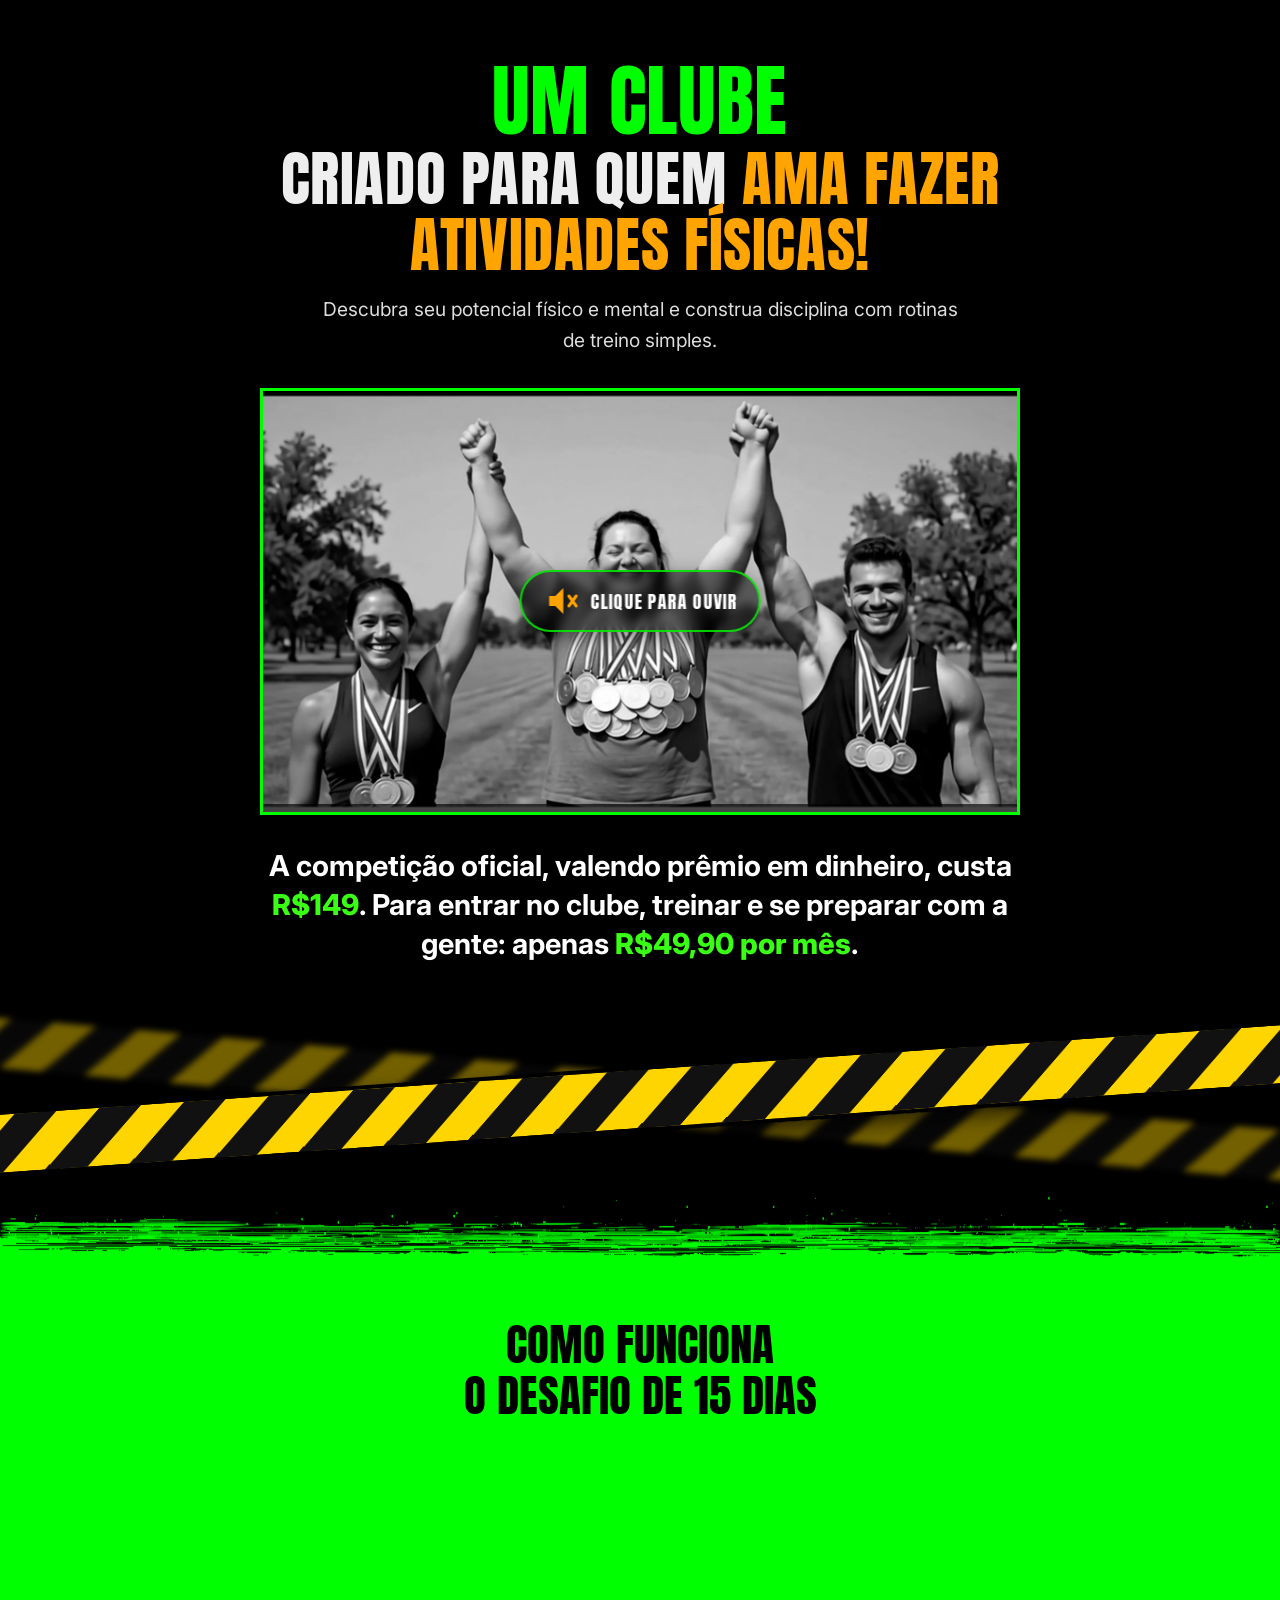
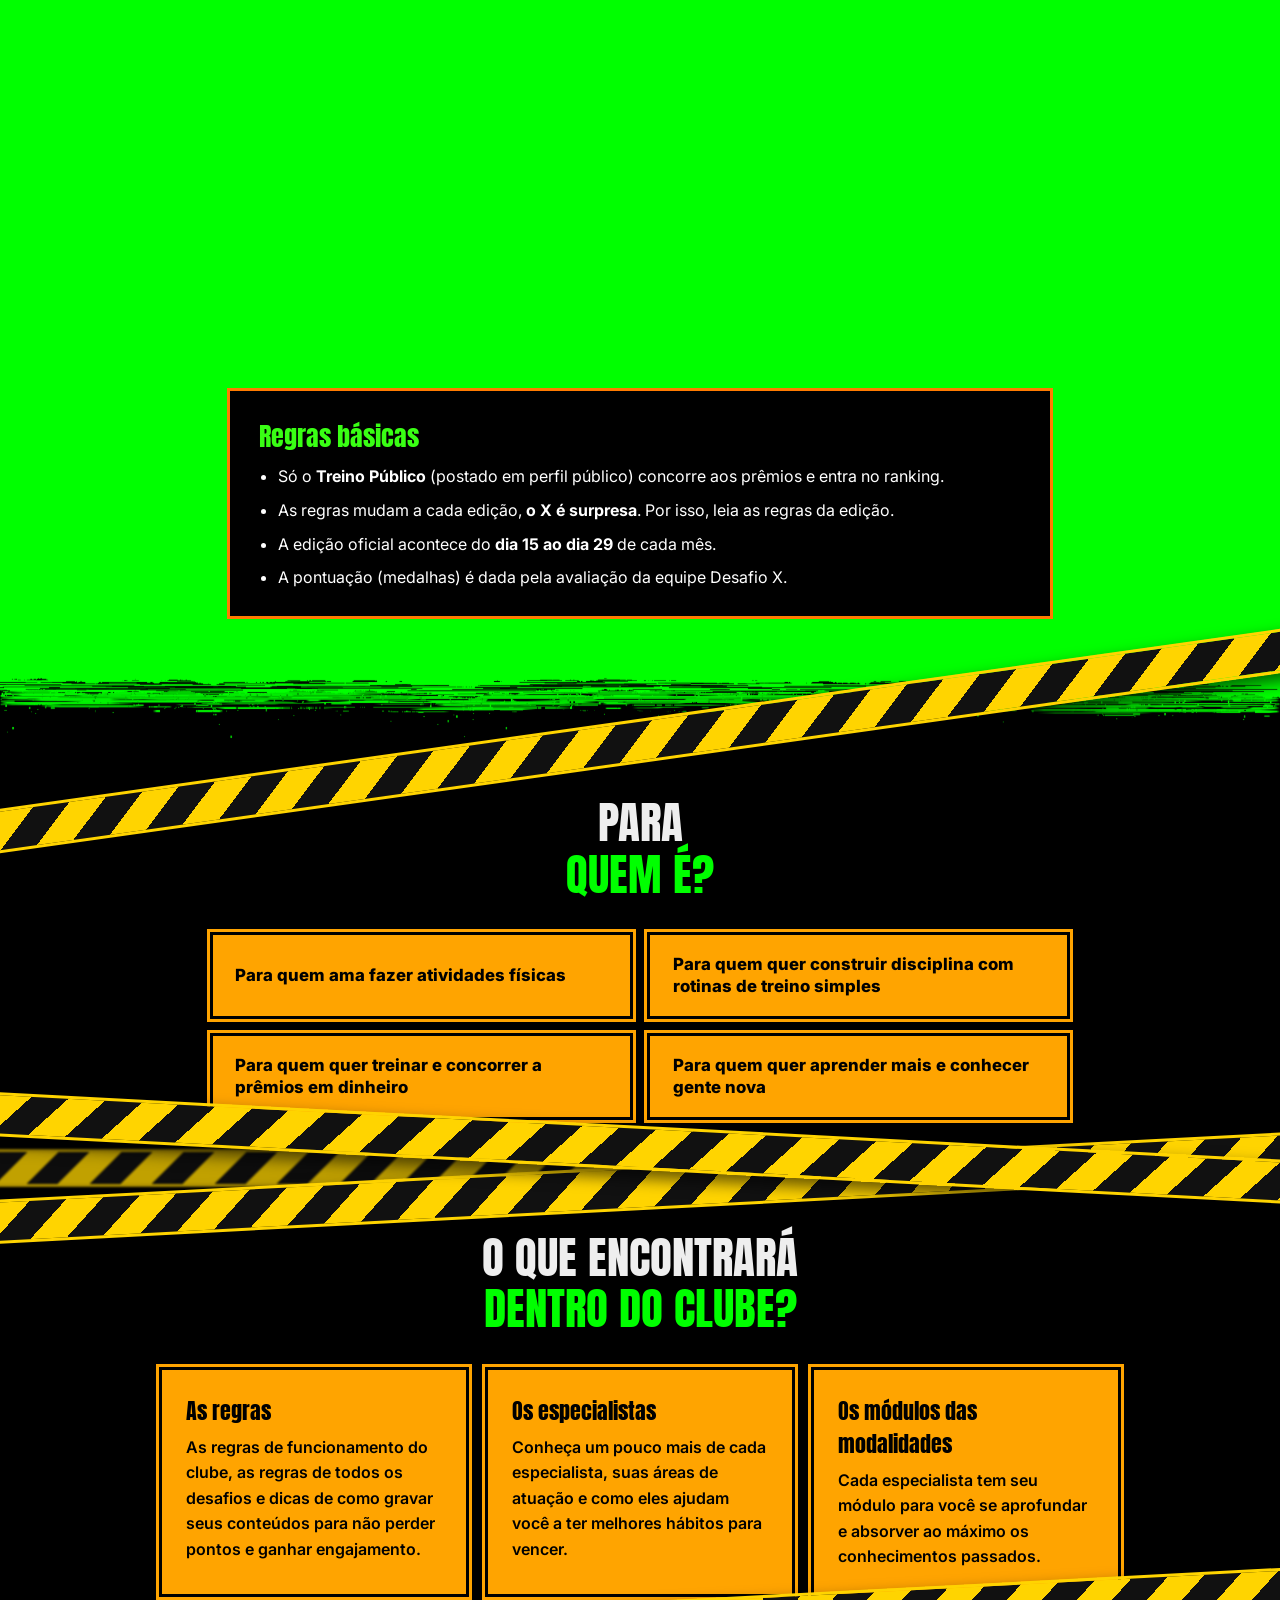
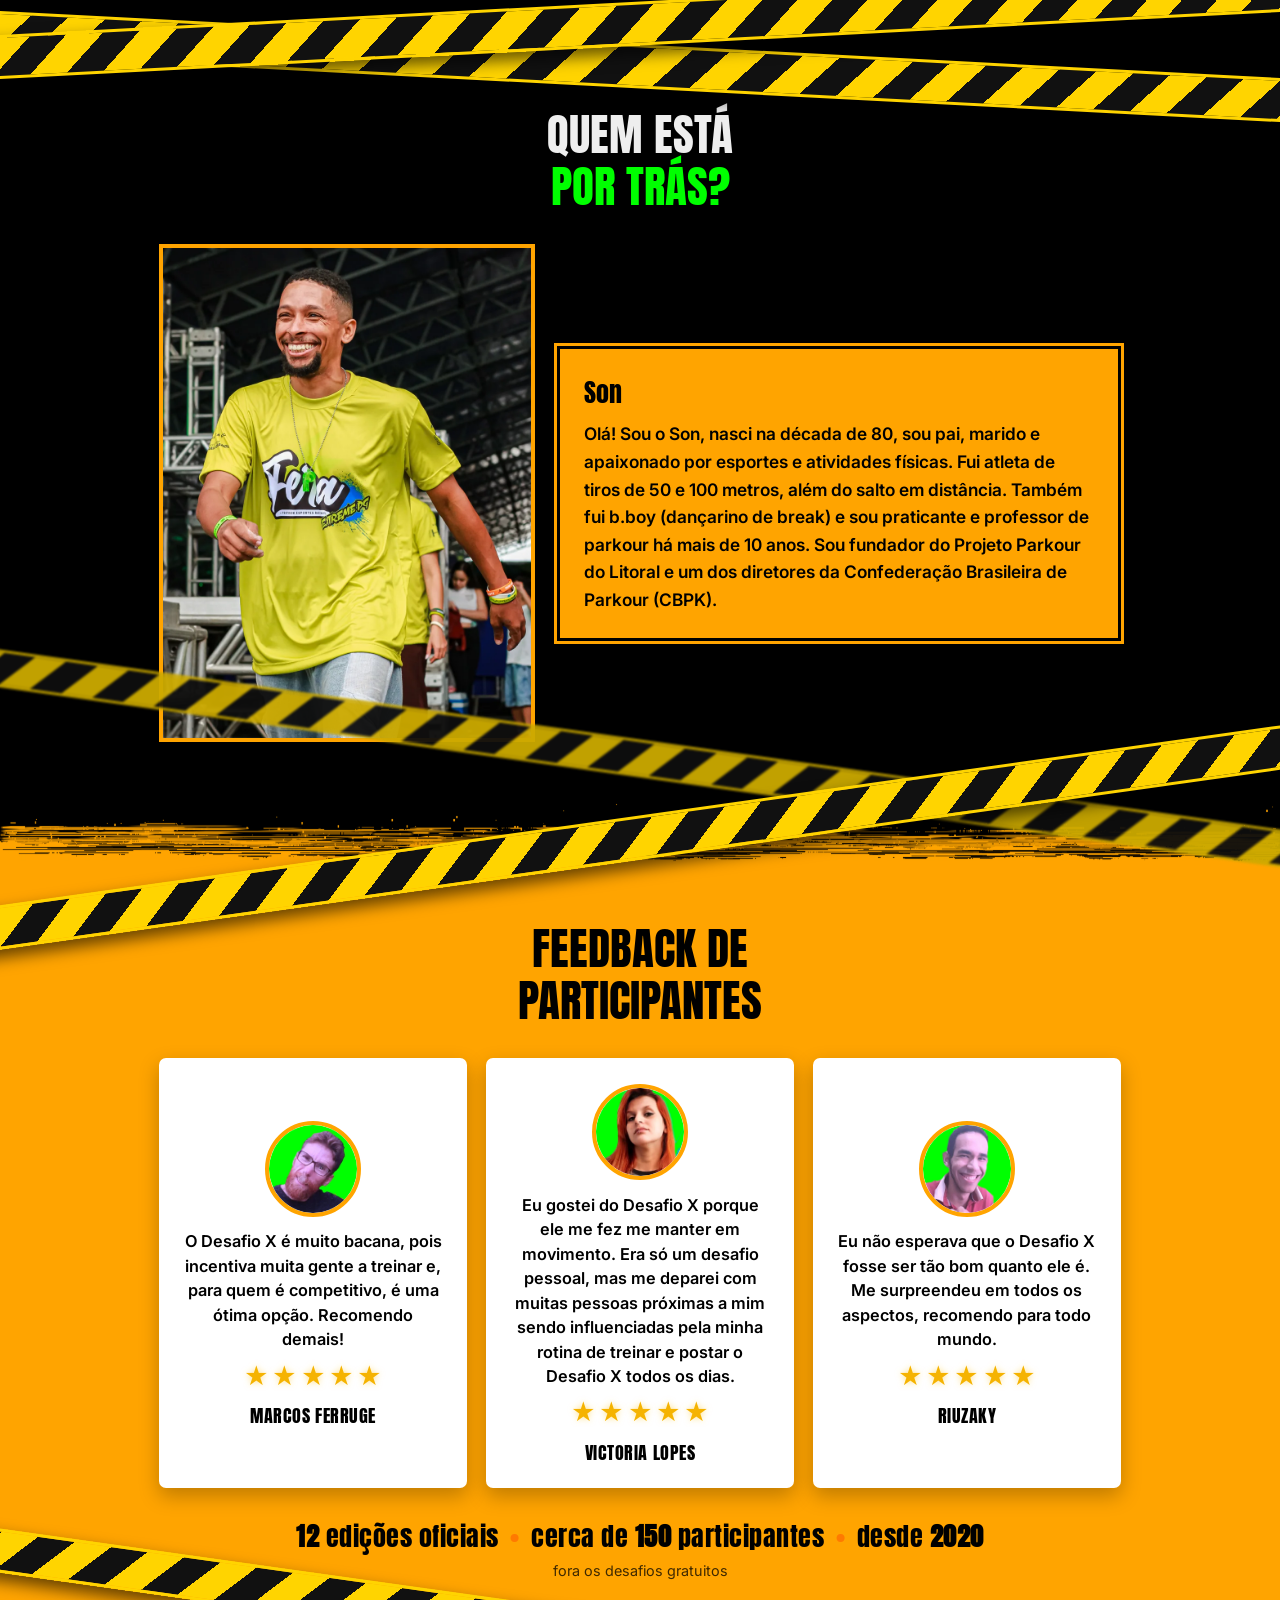
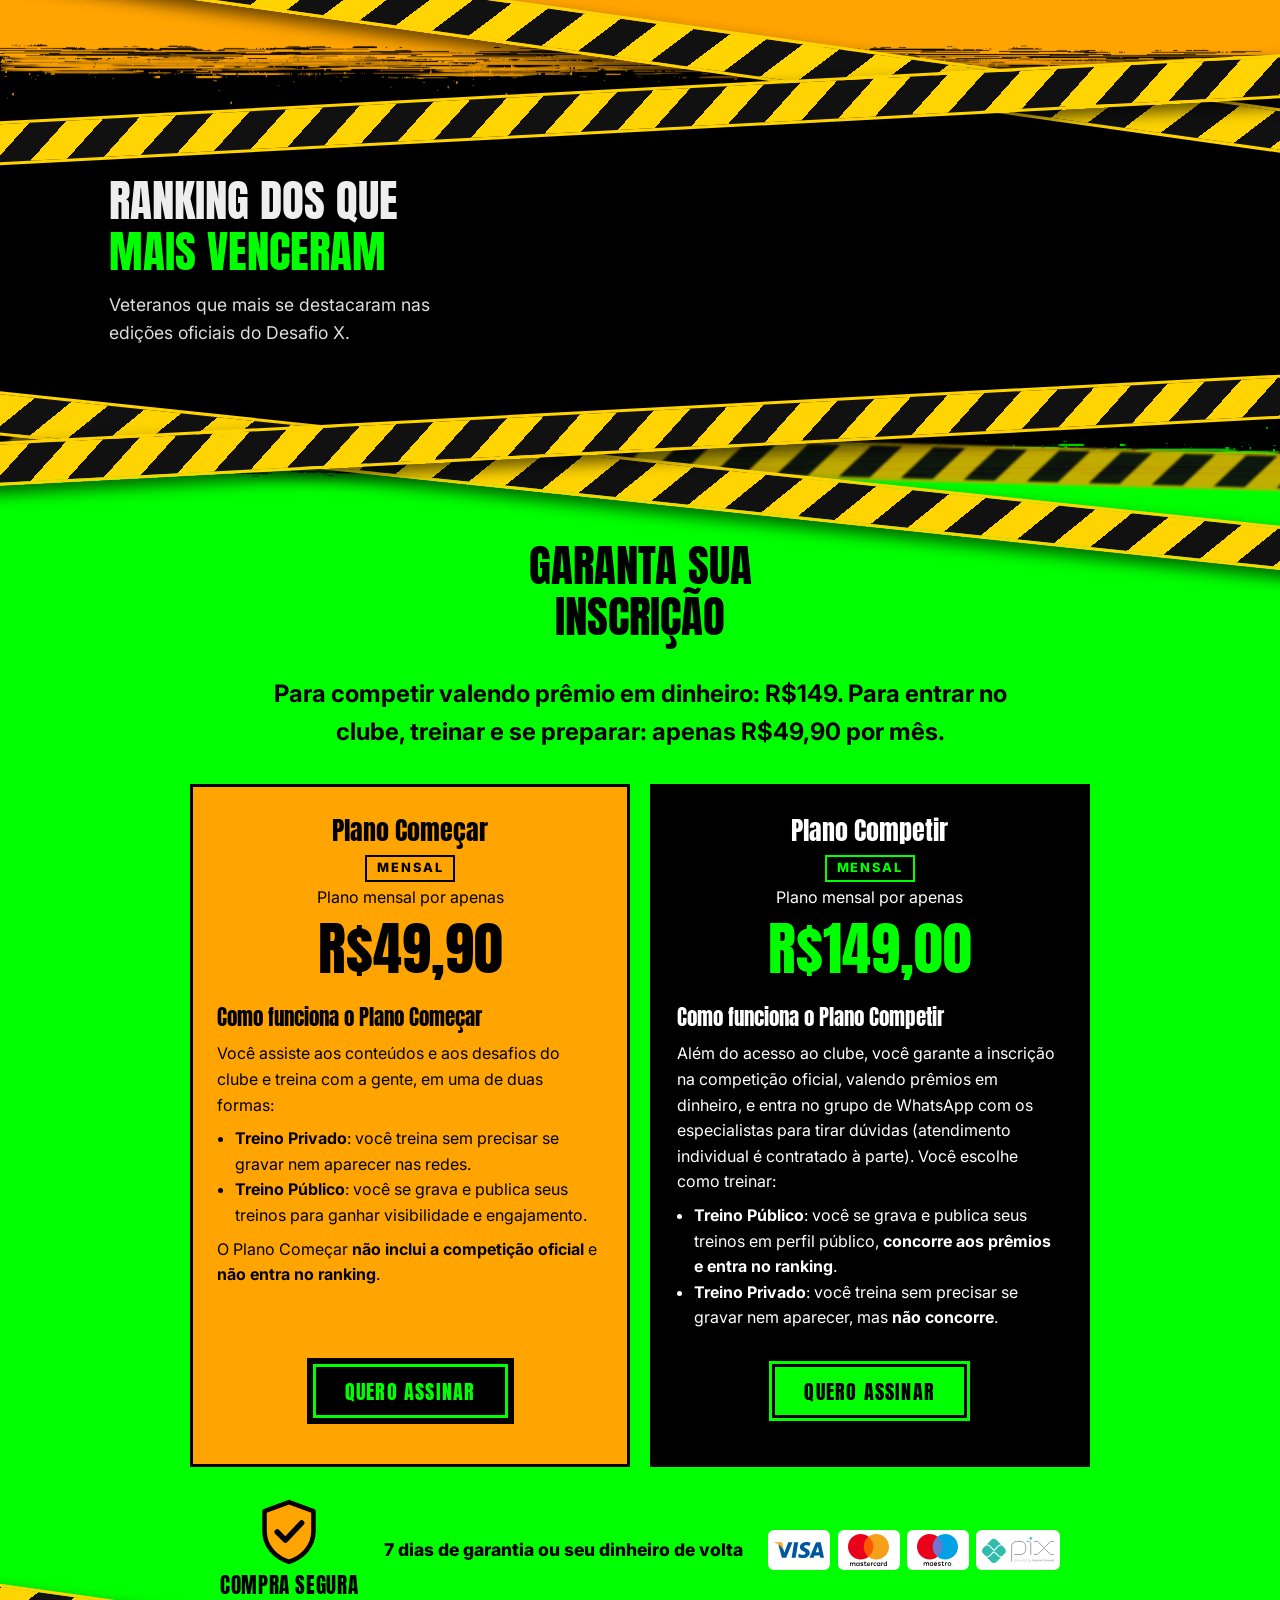
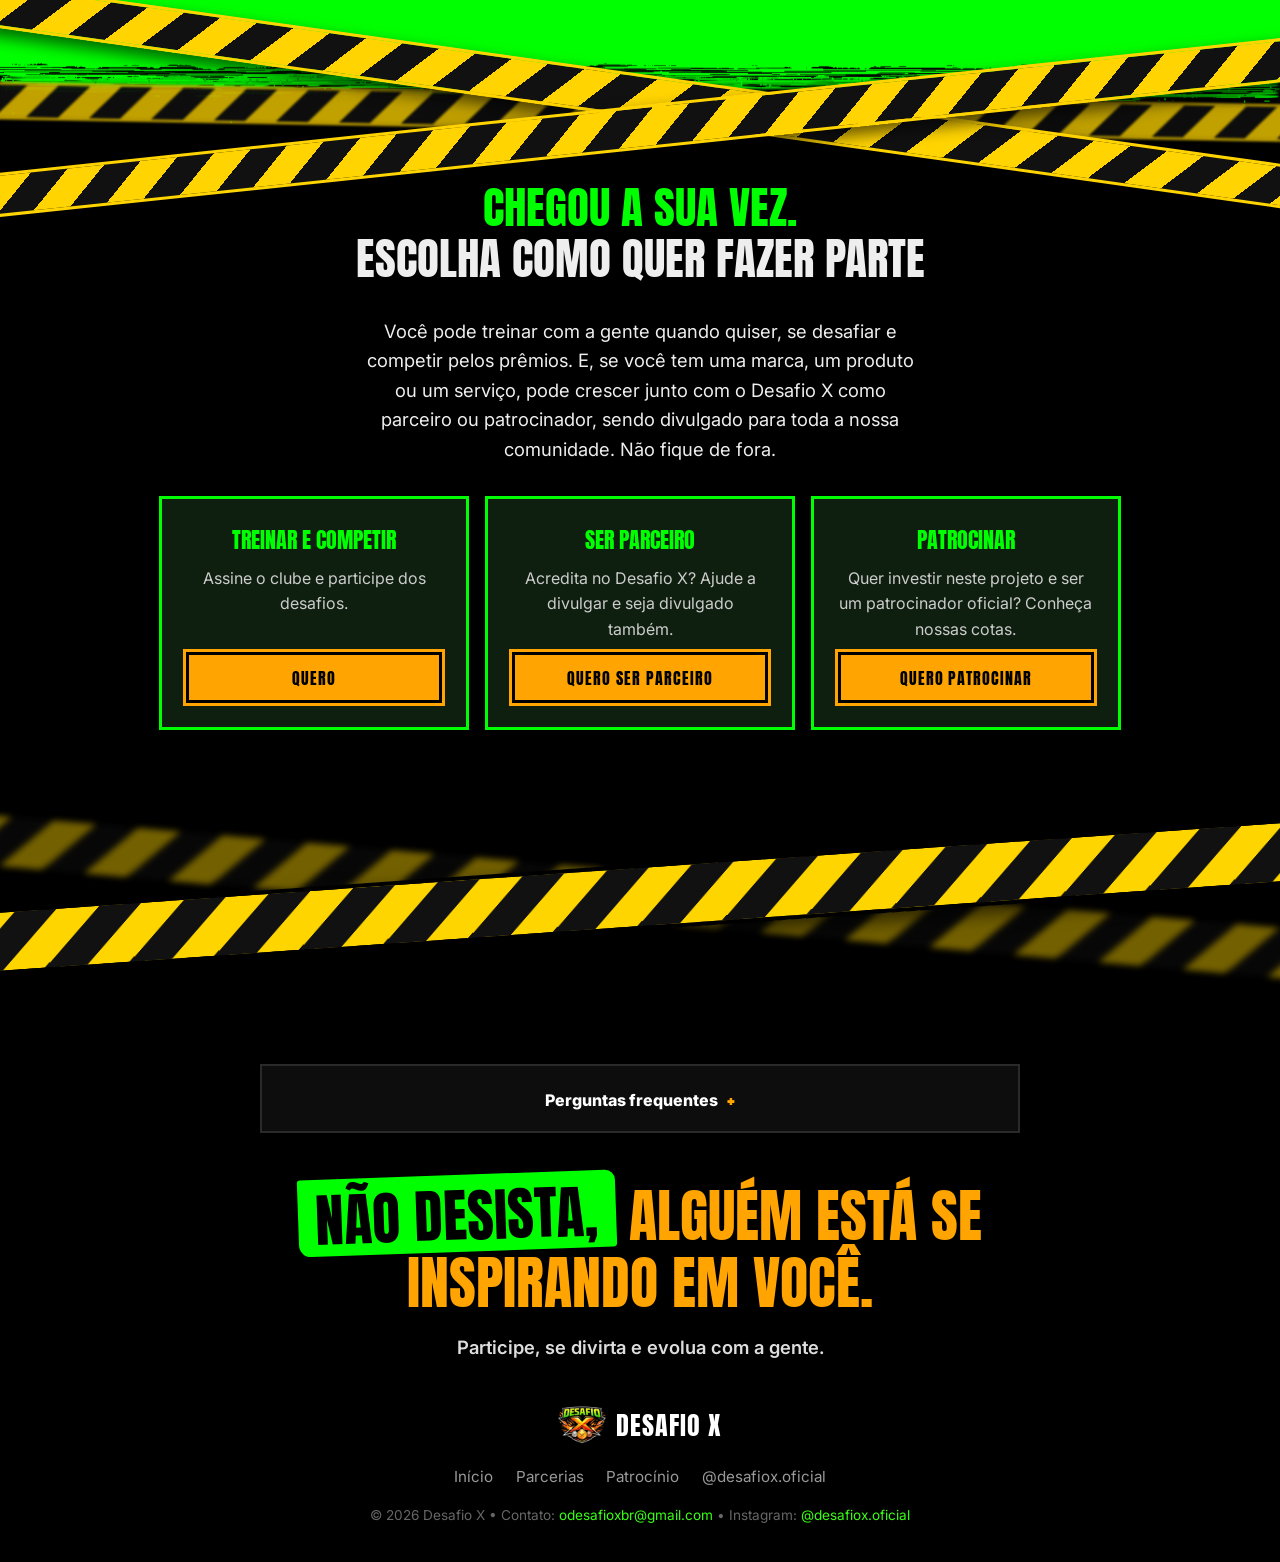
<file: index.html>
<!doctype html>
<html lang="pt-BR" class="js">
<head>
<meta charset="utf-8">
<meta name="robots" content="noindex, nofollow">
<meta name="viewport" content="width=device-width,initial-scale=1">
<title>Clube Desafio X — treine, poste e concorra a prêmios em dinheiro</title>
  <link rel="icon" type="image/png" href="assets/favicon.png">
  <link rel="icon" href="favicon.ico" sizes="any">
  <link rel="apple-touch-icon" href="assets/apple-touch-icon.png">
<meta name="description" content="Um clube criado para quem ama fazer atividades físicas. Plano Começar por R$49,90/mês ou Plano Competir por R$149,00/mês. 7 dias de garantia.">
<meta property="og:title" content="Clube Desafio X"><meta property="og:image" content="assets/clube-desafio-x.webp">
<meta name="theme-color" content="#000000">
<link rel="preconnect" href="https://fonts.googleapis.com"><link rel="preconnect" href="https://fonts.gstatic.com" crossorigin>
<link href="https://fonts.googleapis.com/css2?family=Anton&family=Inter:wght@400;600;800&display=swap" rel="stylesheet">
<link rel="stylesheet" href="css/style.css?v=102">
</head>
<body>

<main id="topo">
<section class="hero">
  <h1><span class="spray">Um Clube</span> criado para quem <em>ama fazer atividades físicas!</em></h1>
  <p class="lead">Descubra seu potencial físico e mental e construa disciplina com rotinas de treino simples.</p>
  <div class="video vplayer"><video muted autoplay loop playsinline preload="auto" disablepictureinpicture controlslist="nodownload noplaybackrate nofullscreen" poster="assets/video/poster.webp"><source src="assets/video/desafiox_vendas.mp4?v=13" type="video/mp4">Seu navegador não suporta vídeo.</video><button class="vplay" type="button" aria-label="Ativar o som e assistir do início"><span class="vsound"><svg viewBox="0 0 24 24" aria-hidden="true"><path d="M3 9v6h4l5 5V4L7 9H3z"/><path d="M16.5 8.5l5 7M21.5 8.5l-5 7" stroke-width="2.2" stroke-linecap="round" fill="none"/></svg><b>Clique para ouvir</b></span></button><div class="vbar" aria-hidden="true"><i></i></div></div>
  <p class="hero-price">A competição oficial, valendo prêmio em dinheiro, custa <b>R$149</b>. Para entrar no clube, treinar e se preparar com a gente: apenas <b>R$49,90 por mês</b>.</p>
</section>

<div class="ribbons" aria-hidden="true">
  <div class="rib back"><div class="rib-track"></div></div>
  <div class="rib front"><div class="rib-track"></div></div>
</div>

<div class="blk blk-green">
<img class="brush" src="assets/pincel-verde-topo.webp" alt="" aria-hidden="true" width="2400" height="90">
<div class="blk-in"><section id="como-funciona" class="sec">
  <h2 class="graf">Como funciona <b>o desafio de 15 dias</b></h2>
  <div class="steps-wrap"><ol class="steps rev">
    <li>Você assina o Plano Competir e entra no clube</li>
    <li>Na área de membros você recebe as regras detalhadas e começa a se preparar com as instruções dos especialistas</li>
    <li>Se prepara até quando achar que está pronto: você treina e compete quando quiser</li>
    <li>Executa o máximo de desafios que conseguir no dia (diário + bônus) para acumular pontos, grava e posta no Instagram</li>
    <li>Todos do Plano Competir entram no ranking, visível na área de membros</li>
    <li>Os três que conquistarem o pódio levam as premiações</li>
  </ol></div>
  <div class="regras">
    <h3>Regras básicas</h3>
    <ul>
      <li>Só o <b>Treino Público</b> (postado em perfil público) concorre aos prêmios e entra no ranking.</li>
      <li>As regras mudam a cada edição, <b>o X é surpresa</b>. Por isso, leia as regras da edição.</li>
      <li>A edição oficial acontece do <b>dia 15 ao dia 29</b> de cada mês.</li>
      <li>A pontuação (medalhas) é dada pela avaliação da equipe Desafio X.</li>
    </ul>
  </div>
</section></div>
<img class="brush bot" src="assets/pincel-verde-base.webp" alt="" aria-hidden="true" width="2400" height="90">
</div>

<div class="seam s1" aria-hidden="true"><span class="tp f a"></span></div>

<section class="sec">
  <h2 class="graf">Para <b>quem é?</b></h2>
  <ul class="checks">
    <li>Para quem ama fazer atividades físicas</li>
    <li>Para quem quer construir disciplina com rotinas de treino simples</li>
    <li>Para quem quer treinar e concorrer a prêmios em dinheiro</li>
    <li>Para quem quer aprender mais e conhecer gente nova</li>
  </ul>
</section>

<div class="seam s2" aria-hidden="true"><span class="tp k c"></span><span class="tp f a"></span><span class="tp f b"></span></div>

<section id="clube" class="sec">
  <h2 class="graf">O que encontrará <b>dentro do Clube?</b></h2>
  <div class="features">
    <div class="card"><h3>As regras</h3><p>As regras de funcionamento do clube, as regras de todos os desafios e dicas de como gravar seus conteúdos para não perder pontos e ganhar engajamento.</p></div>
    <div class="card"><h3>Os especialistas</h3><p>Conheça um pouco mais de cada especialista, suas áreas de atuação e como eles ajudam você a ter melhores hábitos para vencer.</p></div>
    <div class="card"><h3>Os módulos das modalidades</h3><p>Cada especialista tem seu módulo para você se aprofundar e absorver ao máximo os conhecimentos passados.</p></div>
  </div>
</section>

<div class="seam s3" aria-hidden="true"><span class="tp f a"></span><span class="tp f b"></span></div>

<section id="quem" class="sec">
  <h2 class="graf">Quem está <b>por trás?</b></h2>
  <div class="quem">
    <img src="assets/son.webp" alt="Son, fundador do Desafio X" width="900" height="1200" loading="lazy">
    <div class="card"><h3>Son</h3><p>Olá! Sou o Son, nasci na década de 80, sou pai, marido e apaixonado por esportes e atividades físicas. Fui atleta de tiros de 50 e 100 metros, além do salto em distância. Também fui b.boy (dançarino de break) e sou praticante e professor de parkour há mais de 10 anos. Sou fundador do Projeto Parkour do Litoral e um dos diretores da Confederação Brasileira de Parkour (CBPK).</p></div>
  </div>
</section>

<div class="seam s4" aria-hidden="true"><span class="tp k a"></span><span class="tp f a"></span></div>

<div class="blk blk-orange">
<img class="brush" src="assets/pincel-laranja-topo.webp" alt="" aria-hidden="true" width="2400" height="90">
<div class="blk-in"><section id="feedback" class="sec">
  <h2 class="graf">Feedback de <b>participantes</b></h2>
  <div class="deps">
    <figure class="dep" tabindex="0"><img src="assets/rk-marcos.webp" alt="Marcos Ferruge" width="400" height="400" loading="lazy"><blockquote>O Desafio X é muito bacana, pois incentiva muita gente a treinar e, para quem é competitivo, é uma ótima opção. Recomendo demais!</blockquote><span class="estrelas" aria-label="5 estrelas"><i>★</i><i>★</i><i>★</i><i>★</i><i>★</i></span><figcaption>Marcos Ferruge</figcaption></figure>
    <figure class="dep" tabindex="0"><img src="assets/rk-victoria.webp" alt="Victoria Lopes" width="400" height="400" loading="lazy"><blockquote>Eu gostei do Desafio X porque ele me fez me manter em movimento. Era só um desafio pessoal, mas me deparei com muitas pessoas próximas a mim sendo influenciadas pela minha rotina de treinar e postar o Desafio X todos os dias.</blockquote><span class="estrelas" aria-label="5 estrelas"><i>★</i><i>★</i><i>★</i><i>★</i><i>★</i></span><figcaption>Victoria Lopes</figcaption></figure>
    <figure class="dep" tabindex="0"><img src="assets/rk-riuzaky.webp" alt="Riuzaky" width="400" height="400" loading="lazy"><blockquote>Eu não esperava que o Desafio X fosse ser tão bom quanto ele é. Me surpreendeu em todos os aspectos, recomendo para todo mundo.</blockquote><span class="estrelas" aria-label="5 estrelas"><i>★</i><i>★</i><i>★</i><i>★</i><i>★</i></span><figcaption>Riuzaky</figcaption></figure>
  </div>
  <div class="prova"><p class="prova-num"><b>12</b> edições oficiais <span>•</span> cerca de <b>150</b> participantes <span>•</span> desde <b>2020</b></p><p class="prova-nota">fora os desafios gratuitos</p></div>
</section></div>
<img class="brush bot" src="assets/pincel-laranja-base.webp" alt="" aria-hidden="true" width="2400" height="90">
</div>

<div class="seam s7" aria-hidden="true"><span class="tp f a"></span><span class="tp f b"></span></div>


<section id="ranking" class="sec rk">
  <div class="rk-txt">
    <h2 class="graf">Ranking dos que <b>mais venceram</b></h2>
    <p>Veteranos que mais se destacaram nas edições oficiais do Desafio X.</p>
  </div>
  <ol class="podio rev">
    <li class="pd p2" style="--d:0"><span class="holo"><img src="assets/rk-riuzaky.webp" alt="Riuzaky" width="400" height="400" loading="lazy"></span><b class="nm">Riuzaky</b><span class="tt">Tri Campeão</span><div class="degrau"><span>2º</span></div></li>
    <li class="pd p1" style="--d:1"><span class="holo"><img src="assets/rk-marcos.webp" alt="Marcos Ferruge" width="400" height="400" loading="lazy"></span><b class="nm">Marcos Ferruge</b><span class="tt">Tetra Campeão</span><div class="degrau"><span>1º</span></div></li>
    <li class="pd p3" style="--d:2"><span class="holo"><img src="assets/rk-victoria.webp" alt="Victoria Lopes" width="400" height="400" loading="lazy"></span><b class="nm">Victoria Lopes</b><span class="tt">Bi Campeã</span><div class="degrau"><span>3º</span></div></li>
    <li class="pd p4" style="--d:3"><span class="holo"><img src="assets/rk-gaby.webp" alt="Gaby" width="400" height="400" loading="lazy"></span><b class="nm">Gaby</b><span class="tt">Campeã</span><div class="degrau"><span>4º</span></div></li>
  </ol>
</section>

<div class="seam s5" aria-hidden="true"><span class="tp f a"></span><span class="tp f b"></span><span class="tp k c"></span></div>

<div class="blk blk-green">
<img class="brush" src="assets/pincel-verde-topo.webp" alt="" aria-hidden="true" width="2400" height="90">
<div class="blk-in"><section id="inscricao" class="sec">
  <h2 class="graf">Garanta sua <b>inscrição</b></h2>
  <p class="center plans-lead">Para competir valendo prêmio em dinheiro: <b>R$149</b>. Para entrar no clube, treinar e se preparar: apenas <b>R$49,90 por mês</b>.</p>
  <div class="plans">
    <div class="card plan"><span class="pl">Plano Começar</span><span class="per">mensal</span><p>Plano mensal por apenas</p><p class="big-price">R$49,90</p>
      <div class="pdesc"><h3>Como funciona o Plano Começar</h3><p>Você assiste aos conteúdos e aos desafios do clube e treina com a gente, em uma de duas formas:</p><ul class="formas"><li><b>Treino Privado</b>: você treina sem precisar se gravar nem aparecer nas redes.</li><li><b>Treino Público</b>: você se grava e publica seus treinos para ganhar visibilidade e engajamento.</li></ul><p>O Plano Começar <b>não inclui a competição oficial</b> e <b>não entra no ranking</b>.</p></div>
      <a class="btn" href="https://pay.kiwify.com.br/g9sPenn" target="_blank" rel="noopener">Quero assinar</a></div>
    <div class="card plan hot"><span class="pl">Plano Competir</span><span class="per">mensal</span><p>Plano mensal por apenas</p><p class="big-price">R$149,00</p>
      <div class="pdesc"><h3>Como funciona o Plano Competir</h3><p>Além do acesso ao clube, você garante a inscrição na competição oficial, valendo prêmios em dinheiro, e entra no grupo de WhatsApp com os especialistas para tirar dúvidas (atendimento individual é contratado à parte). Você escolhe como treinar:</p><ul class="formas"><li><b>Treino Público</b>: você se grava e publica seus treinos em perfil público, <b>concorre aos prêmios e entra no ranking</b>.</li><li><b>Treino Privado</b>: você treina sem precisar se gravar nem aparecer, mas <b>não concorre</b>.</li></ul></div>
      <a class="btn" href="https://pay.kiwify.com.br/NEKeM38" target="_blank" rel="noopener">Quero assinar</a></div>
  </div>
  <div class="seguro">
    <div class="seg-sel"><svg class="escudo" viewBox="0 0 64 72" aria-hidden="true"><path d="M32 3 L59 13 V35 C59 52 47 64 32 69 C17 64 5 52 5 35 V13 Z" fill="#ffa400" stroke="#000" stroke-width="5" stroke-linejoin="round"/><path d="M19 36 L28 45 L46 26" fill="none" stroke="#000" stroke-width="6" stroke-linecap="round" stroke-linejoin="round"/></svg><b>Compra segura</b></div>
    <p class="seg-txt">7 dias de garantia ou seu dinheiro de volta</p>
    <div class="bandeiras" aria-label="Formas de pagamento: Visa, Mastercard, Maestro e Pix">
      <span class="bd"><img data-txt="0,0,1,1" src="assets/pag/visa.svg" alt="Visa" width="60" height="20"></span>
      <span class="bd"><img data-txt="0,0,1,1" src="assets/pag/mastercard.svg" alt="Mastercard" width="60" height="36"></span>
      <span class="bd"><img data-txt="0,0,1,1" src="assets/pag/maestro.svg" alt="Maestro" width="60" height="36"></span>
      <span class="bd"><img data-txt="0,0,1,1" src="assets/pag/pix.svg" alt="Pix" width="80" height="30"></span>
    </div>
  </div>
</section></div>
<img class="brush bot" src="assets/pincel-verde-base.webp" alt="" aria-hidden="true" width="2400" height="90">
</div>

<div class="seam s6" aria-hidden="true"><span class="tp k a"></span><span class="tp f b"></span><span class="tp f a"></span></div>

<section class="sec final">
  <h2 class="graf"><b>Chegou a sua vez.</b> Escolha como quer fazer parte</h2>
  <p>Você pode treinar com a gente quando quiser, se desafiar e competir pelos prêmios. E, se você tem uma marca, um produto ou um serviço, pode crescer junto com o Desafio X como parceiro ou patrocinador, sendo divulgado para toda a nossa comunidade. Não fique de fora.</p>
  <div class="escolha">
    <div class="card esc"><h3>Treinar e competir</h3><p>Assine o clube e participe dos desafios.</p><a class="btn quero-abrir" href="https://pay.kiwify.com.br/g9sPenn" aria-haspopup="dialog">Quero</a></div>
    <div class="card esc"><h3>Ser parceiro</h3><p>Acredita no Desafio X? Ajude a divulgar e seja divulgado também.</p><a class="btn" href="parcerias.html">Quero ser parceiro</a></div>
    <div class="card esc"><h3>Patrocinar</h3><p>Quer investir neste projeto e ser um patrocinador oficial? Conheça nossas cotas.</p><a class="btn" href="patrocinio.html">Quero patrocinar</a></div>
  </div>
</section>
</main>
<div class="ribbons rod-rib" aria-hidden="true">
  <div class="rib back"><div class="rib-track"></div></div>
  <div class="rib front"><div class="rib-track"></div></div>
</div>
<footer class="rod">
  <button type="button" class="faq-btn" aria-haspopup="dialog" aria-controls="faq-modal" aria-expanded="false">Perguntas frequentes</button>
  <p class="rod-frase"><span class="rod-pincel">Não desista,</span> <em>alguém está se inspirando em você.</em></p>
  <p class="rod-sub">Participe, se divirta e evolua com a gente.</p>
  <div class="rod-marca"><img src="assets/favicon.png" alt="" width="48" height="48"><b>Desafio X</b></div>
  <nav class="rod-links" aria-label="Links do rodapé">
    <a href="index.html">Início</a>
    <a href="parcerias.html">Parcerias</a>
    <a href="patrocinio.html">Patrocínio</a>
    <a href="https://instagram.com/desafiox.oficial" target="_blank" rel="noopener">@desafiox.oficial</a>
  </nav>
  <p class="rod-copy">© 2026 Desafio X • Contato: <a href="mailto:odesafioxbr@gmail.com">odesafioxbr@gmail.com</a> • Instagram: <a href="https://www.instagram.com/desafiox.oficial/" target="_blank" rel="noopener">@desafiox.oficial</a></p>
</footer>
<div id="faq-modal" class="faq-modal" role="dialog" aria-modal="true" aria-label="Perguntas frequentes" hidden>
  <button type="button" class="faq-x" aria-label="Fechar perguntas frequentes">×</button>
  <div class="faq-lista">
    <details name="faq" style="--i:0"><summary>Como funciona o clube?</summary><p>Você escolhe o seu plano, começa a treinar e se desafia, participando ou não das competições oficiais. No caminho, faz amizades e ainda engaja o seu perfil com as visualizações de quem acompanha os seus treinos.</p></details>
    <details name="faq" style="--i:1"><summary>Quanto custa?</summary><p>Plano Começar: R$49,90 por mês. Plano Competir: R$149,00 por mês.</p></details>
    <details name="faq" style="--i:2"><summary>Tem garantia?</summary><p>Sim, 7 dias de garantia ou seu dinheiro de volta, nos dois planos (Começar e Competir).</p></details>
    <details name="faq" style="--i:3"><summary>Quais formas de pagamento?</summary><p>Cartões Visa, Mastercard, Maestro e Pix.</p></details>
    <details name="faq" style="--i:4"><summary>Quais são os prêmios?</summary><p>Os prêmios variam de edição para edição. Podem ser dinheiro, produto físico ou digital, serviços ou até mesmo uma postagem na nossa página. Na edição de 15 dias, o 1º colocado ganha 10% do valor arrecadado com as inscrições, o 2º ganha 3% e o 3º ganha 2%. Essas porcentagens são calculadas sobre o valor arrecadado com as inscrições. O prêmio em dinheiro é pago via Pix logo após a divulgação do ranking final da edição, e entramos em contato com os vencedores.</p></details>
    <details name="faq" style="--i:5"><summary>Preciso de equipamentos? Sou iniciante, posso participar?</summary><p>Não precisa de equipamento. Os exercícios são funcionais e, se algum desafio usar equipamento, damos todas as instruções de onde encontrar de graça.</p></details>
    <details name="faq" style="--i:6"><summary>Por quanto tempo tenho acesso?</summary><p>A assinatura dura 30 dias.</p></details>
    <details name="faq" style="--i:6"><summary>A assinatura renova? Como cancelo?</summary><p>A assinatura é mensal e renova automaticamente pela Kiwify. Você pode cancelar a qualquer momento na área de compras da Kiwify.</p></details>
    <details name="faq" style="--i:7"><summary>Como faço para ser parceiro?</summary><p>O parceiro entrega algo da sua área: cupons ou vouchers, produtos, serviços, conteúdo especializado ou um espaço para desafios presenciais. Também divulga o Desafio X pelo menos uma vez por semana. Em troca, tem acesso ao grupo VIP no Instagram e uma divulgação semanal nos nossos canais. Para conversar, chame a gente no Direct do Instagram. Saiba mais na <a href="parcerias.html">página de parcerias</a>.</p></details>
    <details name="faq" style="--i:8"><summary>Como funciona o patrocínio?</summary><p>São quatro cotas: Ponto de Partida, Bronze, Prata e Ouro. Cada uma tem stories, collabs e desafios patrocinados, conforme a cota. Veja os detalhes na <a href="patrocinio.html">página de patrocínio</a>.</p></details>
    <details name="faq" style="--i:9"><summary>O que são os desafios patrocinados?</summary><p>São desafios gratuitos que levam o nome do patrocinador, com uma meta por dia. Podem ser digitais, abertos a qualquer pessoa de qualquer lugar, ou regionais, voltados para a região do patrocinador. Uma das regras é seguir os patrocinadores.</p></details>
  </div>
</div>
<script>
(function(){
  var m=document.getElementById('faq-modal'),L=m.querySelector('.faq-lista'),btn=document.querySelector('.faq-btn'),y0=0,aberto=false,ultimo=null;
  function abrir(){if(aberto)return;ultimo=document.activeElement;m.hidden=false;m.scrollTop=0;aberto=true;y0=scrollY;btn&&btn.setAttribute('aria-expanded','true');requestAnimationFrame(function(){m.classList.add('vis')});setTimeout(function(){var s=L.querySelector('summary');s&&s.focus({preventScroll:true})},30);}
  function fechar(){if(!aberto)return;m.classList.remove('vis');m.hidden=true;aberto=false;L.querySelectorAll('details[open]').forEach(function(d){d.open=false});btn&&btn.setAttribute('aria-expanded','false');if(ultimo&&ultimo.focus)ultimo.focus({preventScroll:true});}
  function rolavel(){return m.scrollHeight>m.clientHeight+2;}
  btn&&btn.addEventListener('click',abrir);
  m.querySelector('.faq-x').addEventListener('click',fechar);
  m.addEventListener('click',function(e){if(!e.target.closest('details'))fechar();});
  m.addEventListener('wheel',function(e){if(!e.target.closest('.faq-lista')&&!rolavel())fechar();},{passive:true});
  m.addEventListener('touchmove',function(e){if(!e.target.closest('.faq-lista')&&!rolavel())fechar();},{passive:true});
  addEventListener('scroll',function(){if(aberto&&Math.abs(scrollY-y0)>4)fechar();},{passive:true});
  addEventListener('keydown',function(e){if(e.key==='Escape')fechar();});
  document.querySelectorAll('a[href="#faq"]').forEach(function(a){a.addEventListener('click',function(e){e.preventDefault();abrir();});});
  L.querySelectorAll('details').forEach(function(d){d.addEventListener('toggle',function(){if(d.open)L.querySelectorAll('details[open]').forEach(function(o){if(o!==d)o.open=false;});});});
  if(location.hash==='#faq')abrir();
})();
</script>
<script src="js/neon.js?v=95" defer></script>
<script src="js/fitas.js?v=95" defer></script>
<script src="js/player.js" defer></script>
<script src="js/quero.js" defer></script>
<script>document.querySelectorAll('.dep').forEach(function(c){c.addEventListener('touchstart',function(){document.querySelectorAll('.dep.on').forEach(function(o){if(o!==c)o.classList.remove('on')});c.classList.add('on')},{passive:true})});</script>
</body></html>
</file>
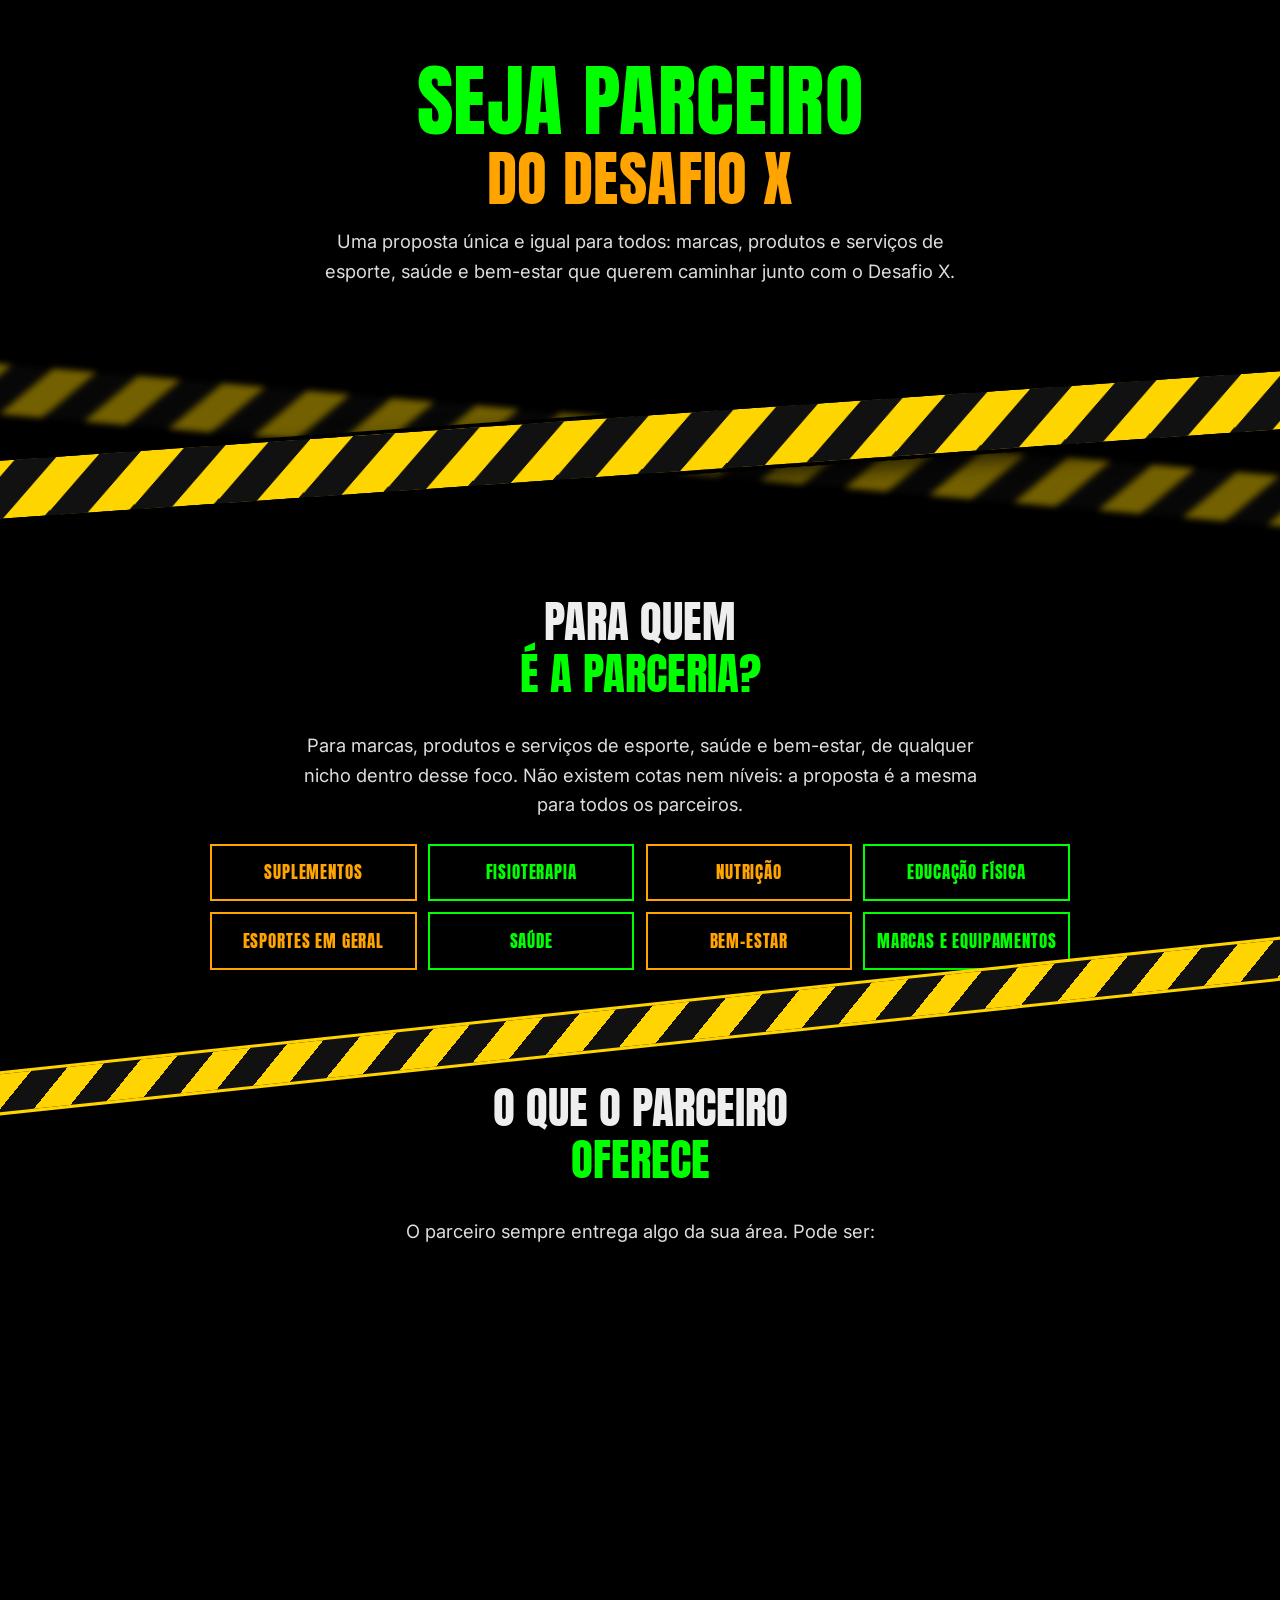
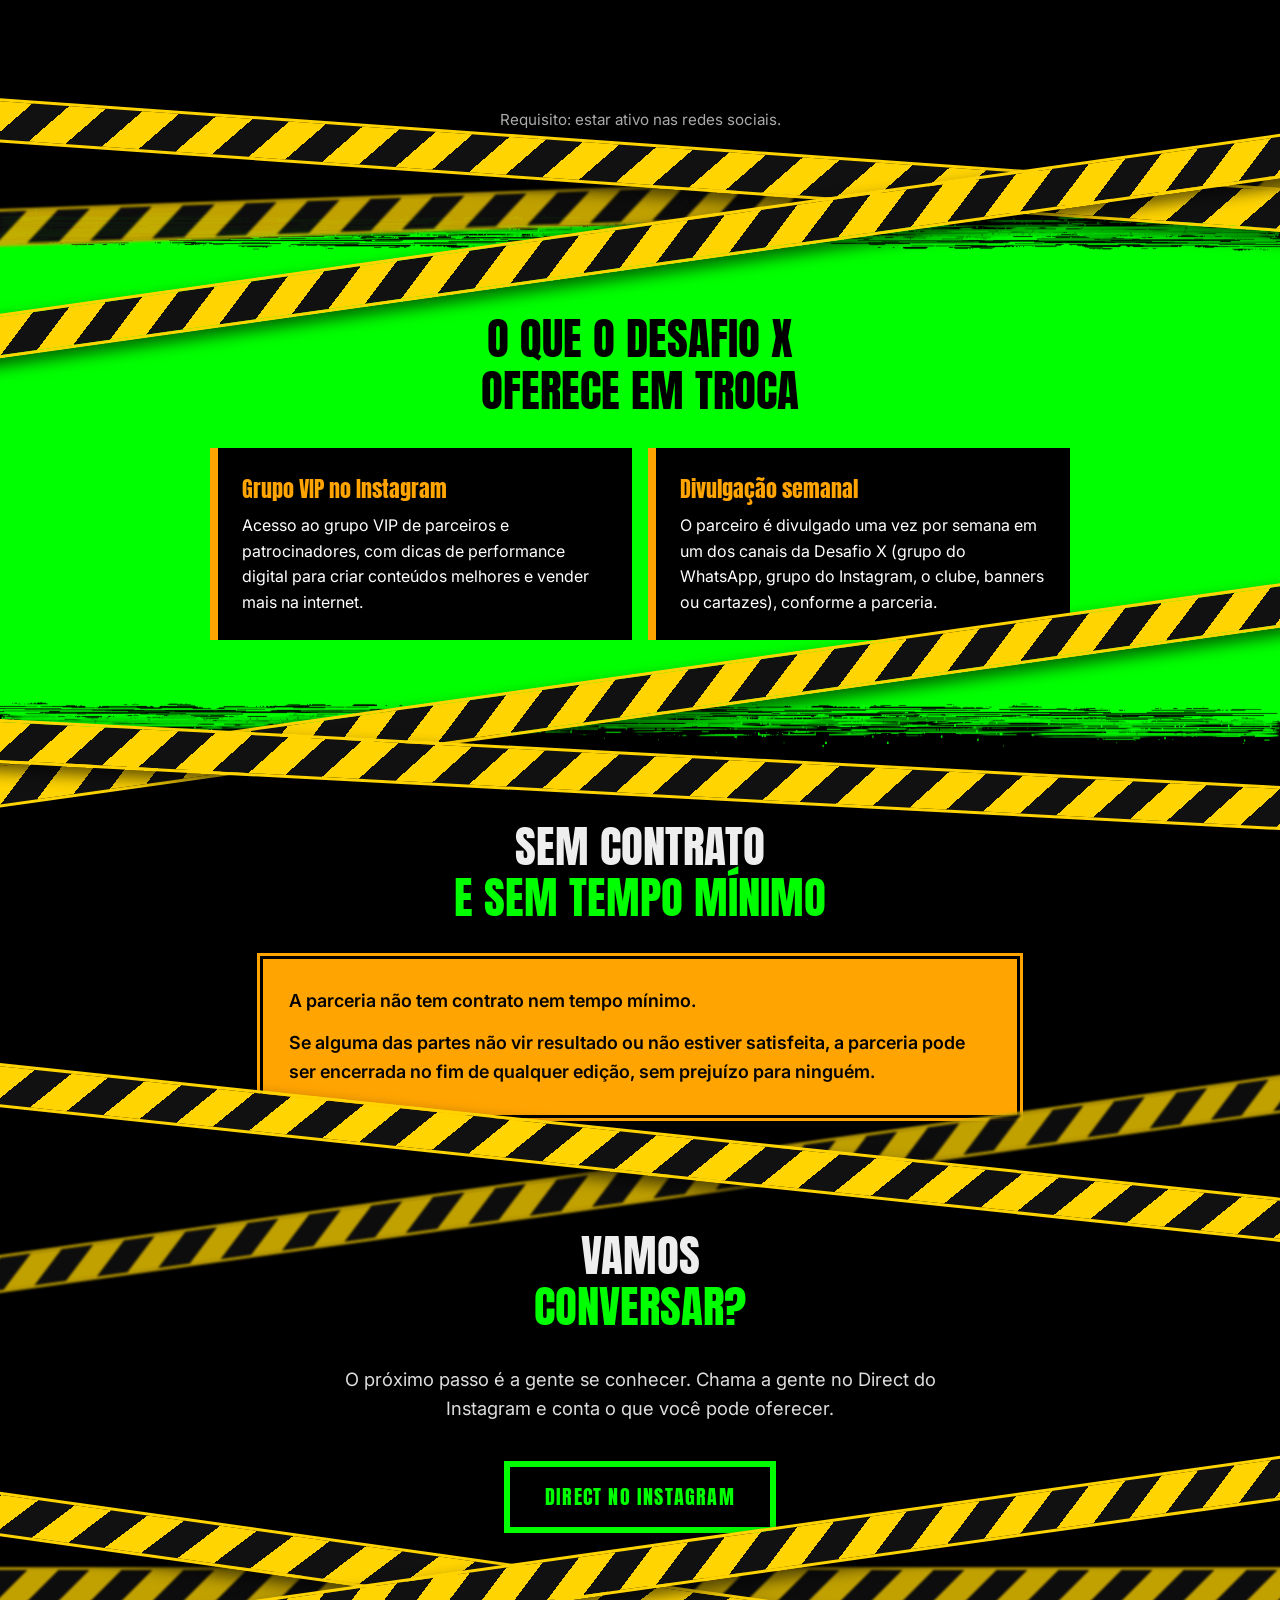
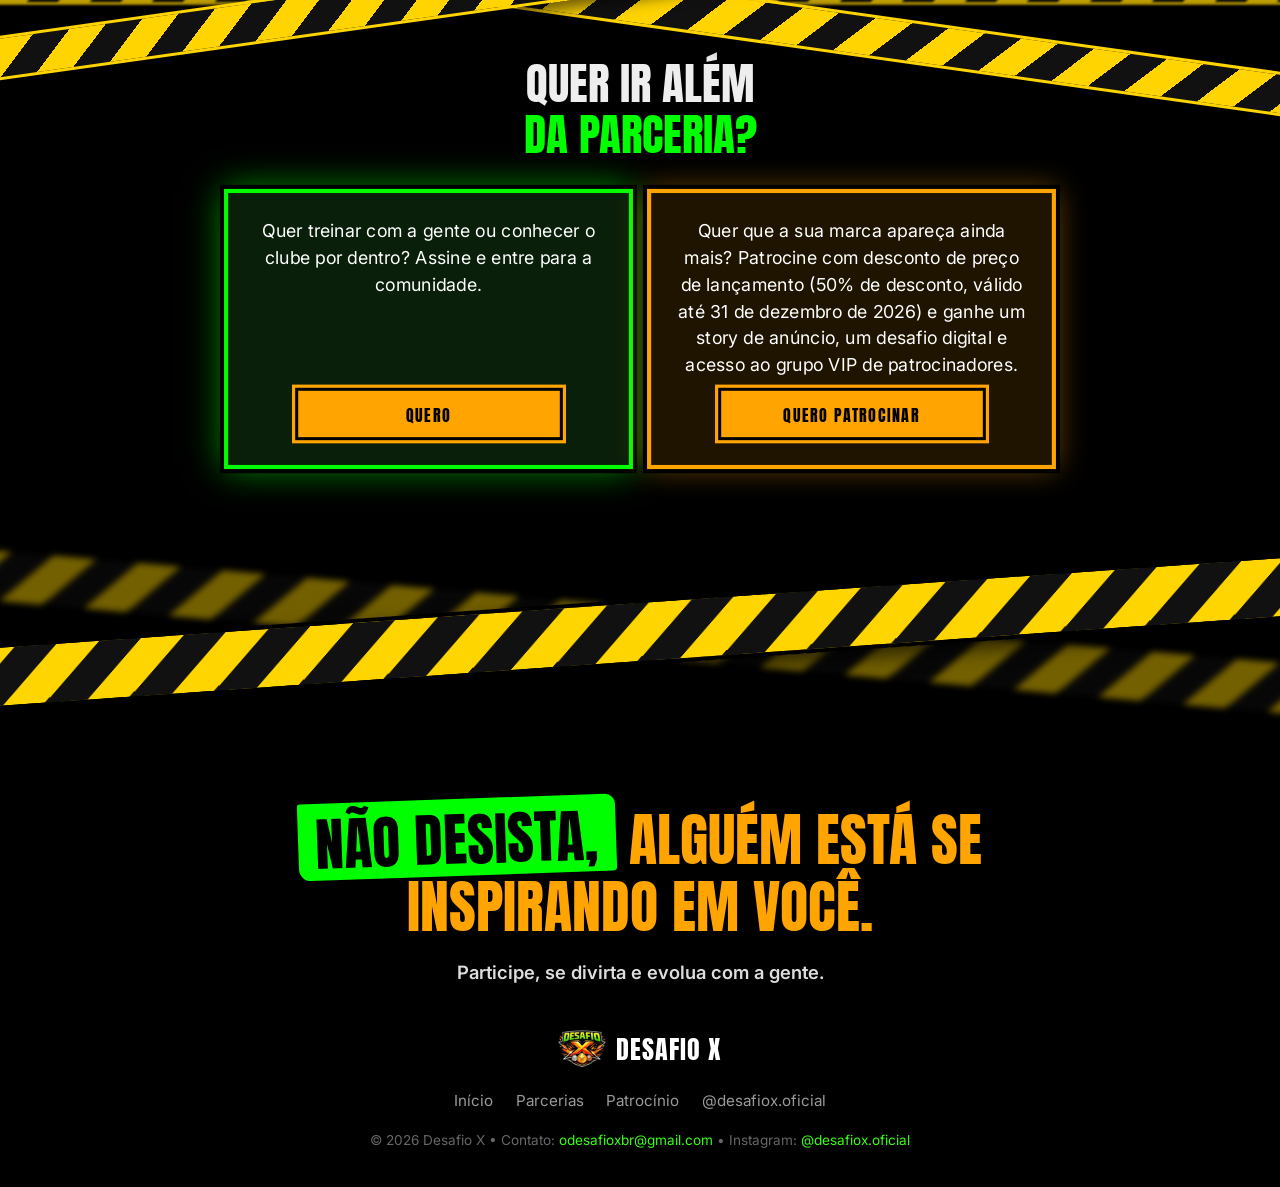
<file: parcerias.html>
<!doctype html>
<html lang="pt-BR" class="js">
<head>
<meta charset="utf-8">
<meta name="viewport" content="width=device-width,initial-scale=1">
<title>Parcerias — Desafio X</title>
  <meta name="robots" content="noindex, nofollow">
  <link rel="icon" type="image/png" href="assets/favicon.png">
  <link rel="icon" href="favicon.ico" sizes="any">
  <link rel="apple-touch-icon" href="assets/apple-touch-icon.png">
<meta name="description" content="Seja parceiro do Desafio X: marcas, produtos e serviços de esporte, saúde e bem-estar. Sem contrato e sem tempo mínimo.">
<meta property="og:title" content="Parcerias — Desafio X"><meta property="og:image" content="assets/clube-desafio-x.webp">
<meta name="theme-color" content="#000000">
<link rel="preconnect" href="https://fonts.googleapis.com"><link rel="preconnect" href="https://fonts.gstatic.com" crossorigin>
<link href="https://fonts.googleapis.com/css2?family=Anton&family=Inter:wght@400;600;800&display=swap" rel="stylesheet">
<link rel="stylesheet" href="css/style.css?v=100">
<style>
.pc-lead{font-size:1.15rem;max-width:680px;margin:0 auto 1.5rem;color:#ddd}
.pc-tags{display:grid;grid-template-columns:repeat(4,1fr);gap:.7rem;margin:1.5rem auto 0;max-width:860px;list-style:none;padding:0}@media(max-width:700px){.pc-tags{grid-template-columns:repeat(2,1fr)}}
.pc-tags li{font:400 1.05rem/1 Anton,Impact,sans-serif;text-transform:uppercase;letter-spacing:.05em;display:flex;align-items:center;justify-content:center;text-align:center;height:3.6rem;padding:0 .5rem;border:2px solid var(--o);color:var(--o)}
.pc-tags li:nth-child(even){border-color:var(--g);color:var(--g)}
.features .card p{color:#ddd}
.blk .features .card{background:#000;border:0;border-left:8px solid var(--o)}
.blk .features .card h3{color:var(--o)}.blk .features .card p{color:#fff}

.pc-box{max-width:760px;margin:0 auto;border:3px solid #000;outline:3px solid #ffa400;background:#ffa400;color:#000;font-weight:600;padding:1.8rem 1.6rem;font-size:1.12rem;text-align:left}
.pc-box p+p{margin-top:.8rem}
.pc-contato{display:flex;flex-wrap:wrap;justify-content:center;gap:1rem}
.btn.alt{background:#000;color:var(--g);outline-color:var(--g);border-color:var(--g)}
.btn.alt:hover{background:var(--g);color:#000}
.pc-mail{margin-top:1rem;color:#ccc}
.escolha.dois{grid-template-columns:repeat(2,1fr);max-width:820px;align-items:stretch;gap:1.6rem}
.escolha.dois .esc{height:100%;box-sizing:border-box}
.escolha.dois .esc:not(.destaque){border:4px solid var(--g);background:#0a1f0a;box-shadow:0 0 0 4px #000,0 0 34px rgba(0,255,0,.6);transform:scale(1.03)}
.esc p{color:#fff!important;font-size:1.08rem!important;line-height:1.5}
.esc.destaque{border:4px solid var(--o);background:#1f1400;box-shadow:0 0 0 4px #000,0 0 28px rgba(255,164,0,.45);transform:scale(1.03)}
@media(max-width:800px){.escolha.dois{grid-template-columns:1fr;grid-auto-rows:1fr}.escolha.dois .esc,.esc.destaque{transform:none}}
#parceiro .card{background:#ffa400;border:3px solid #000;outline:3px solid #ffa400}#parceiro .card h3{color:#000}#parceiro .card p{color:#000!important;font-weight:600}
.pc-req{margin-top:1.2rem;color:#aaa;font-size:.95rem}
.features.two{max-width:860px;margin:0 auto}
</style>
</head>
<body>

<main id="topo">
<section class="hero">
  <h1><span class="spray">Seja parceiro</span> <em>do Desafio X</em></h1>
  <p class="pc-lead">Uma proposta única e igual para todos: marcas, produtos e serviços de esporte, saúde e bem-estar que querem caminhar junto com o Desafio X.</p>
</section>

<div class="ribbons" aria-hidden="true">
  <div class="rib back"><div class="rib-track"></div></div>
  <div class="rib front"><div class="rib-track"></div></div>
</div>

<section id="para-quem" class="sec">
  <h2 class="graf">Para quem <b>é a parceria?</b></h2>
  <p class="pc-lead">Para marcas, produtos e serviços de esporte, saúde e bem-estar, de qualquer nicho dentro desse foco. Não existem cotas nem níveis: a proposta é a mesma para todos os parceiros.</p>
  <ul class="pc-tags"><li>Suplementos</li><li>Fisioterapia</li><li>Nutrição</li><li>Educação física</li><li>Esportes em geral</li><li>Saúde</li><li>Bem-estar</li><li>Marcas e equipamentos</li></ul>
</section>

<div class="seam s1" aria-hidden="true"><span class="tp f a"></span></div>

<section id="parceiro" class="sec">
  <h2 class="graf">O que o parceiro <b>oferece</b></h2>
  <p class="pc-lead">O parceiro sempre entrega algo da sua área. Pode ser:</p>
  <div class="features rev">
    <div class="card"><h3>Cupons ou vouchers</h3><p>Cupons de desconto ou vouchers para o público do Desafio X.</p></div>
    <div class="card"><h3>Produtos</h3><p>Produtos digitais ou físicos.</p></div>
    <div class="card"><h3>Serviços</h3><p>Serviços online ou presenciais.</p></div>
    <div class="card"><h3>Conteúdo especializado</h3><p>Aulas, lives ou dicas para o clube.</p></div>
    <div class="card"><h3>Espaço ou estrutura</h3><p>Um local para receber um desafio presencial.</p></div>
    <div class="card"><h3>Divulgação do Desafio X (obrigatória)</h3><p>O parceiro divulga o Desafio X para o seu público pelo menos uma vez por semana, e a gente ajuda a criar as ideias.</p></div>
  </div>
  <p class="pc-req">Requisito: estar ativo nas redes sociais.</p>
</section>

<div class="seam s2" aria-hidden="true"><span class="tp k c"></span><span class="tp f a"></span><span class="tp f b"></span></div>

<div class="blk blk-green">
<img class="brush" src="assets/pincel-verde-topo.webp" alt="" aria-hidden="true" width="2400" height="90">
<div class="blk-in"><section id="desafiox" class="sec">
  <h2 class="graf">O que o Desafio X <b>oferece em troca</b></h2>
  <div class="features two">
    <div class="card"><h3>Grupo VIP no Instagram</h3><p>Acesso ao grupo VIP de parceiros e patrocinadores, com dicas de performance digital para criar conteúdos melhores e vender mais na internet.</p></div>
    <div class="card"><h3>Divulgação semanal</h3><p>O parceiro é divulgado uma vez por semana em um dos canais da Desafio X (grupo do WhatsApp, grupo do Instagram, o clube, banners ou cartazes), conforme a parceria.</p></div>
  </div>
</section></div>
<img class="brush bot" src="assets/pincel-verde-base.webp" alt="" aria-hidden="true" width="2400" height="90">
</div>

<div class="seam s3" aria-hidden="true"><span class="tp f a"></span><span class="tp f b"></span></div>

<section id="duracao" class="sec">
  <h2 class="graf">Sem contrato <b>e sem tempo mínimo</b></h2>
  <div class="pc-box">
    <p>A parceria não tem contrato nem tempo mínimo.</p>
    <p>Se alguma das partes não vir resultado ou não estiver satisfeita, a parceria pode ser encerrada no fim de qualquer edição, sem prejuízo para ninguém.</p>
  </div>
</section>

<div class="seam s4" aria-hidden="true"><span class="tp k a"></span><span class="tp f a"></span></div>

<section id="contato" class="sec">
  <h2 class="graf">Vamos <b>conversar?</b></h2>
  <p class="pc-lead">O próximo passo é a gente se conhecer. Chama a gente no Direct do Instagram e conta o que você pode oferecer.</p>
  <div class="pc-contato">
    <a class="btn alt" href="https://instagram.com/desafiox.oficial" target="_blank" rel="noopener">Direct no Instagram</a>
  </div>
</section>

<div class="seam s5" aria-hidden="true"><span class="tp f a"></span><span class="tp f b"></span><span class="tp k c"></span></div>

<section class="sec final">
  <h2 class="graf">Quer ir além <b>da parceria?</b></h2>
  <div class="escolha dois">
    <div class="card esc"><p>Quer treinar com a gente ou conhecer o clube por dentro? Assine e entre para a comunidade.</p><a class="btn quero-abrir" href="https://pay.kiwify.com.br/g9sPenn" aria-haspopup="dialog">Quero</a></div>
    <div class="card esc destaque"><p>Quer que a sua marca apareça ainda mais? Patrocine com desconto de preço de lançamento (50% de desconto, válido até 31 de dezembro de 2026) e ganhe um story de anúncio, um desafio digital e acesso ao grupo VIP de patrocinadores.</p><a class="btn" href="patrocinio.html">Quero patrocinar</a></div>
  </div>
</section>
</main>
<div class="ribbons rod-rib" aria-hidden="true">
  <div class="rib back"><div class="rib-track"></div></div>
  <div class="rib front"><div class="rib-track"></div></div>
</div>
<footer class="rod">
  <p class="rod-frase"><span class="rod-pincel">Não desista,</span> <em>alguém está se inspirando em você.</em></p>
  <p class="rod-sub">Participe, se divirta e evolua com a gente.</p>
  <div class="rod-marca"><img src="assets/favicon.png" alt="" width="48" height="48"><b>Desafio X</b></div>
  <nav class="rod-links" aria-label="Links do rodapé">
    <a href="index.html">Início</a>
    <a href="parcerias.html">Parcerias</a>
    <a href="patrocinio.html">Patrocínio</a>
    <a href="https://instagram.com/desafiox.oficial" target="_blank" rel="noopener">@desafiox.oficial</a>
  </nav>
  <p class="rod-copy">© 2026 Desafio X • Contato: <a href="mailto:odesafioxbr@gmail.com">odesafioxbr@gmail.com</a> • Instagram: <a href="https://www.instagram.com/desafiox.oficial/" target="_blank" rel="noopener">@desafiox.oficial</a></p>
</footer>
<script src="js/neon.js?v=95" defer></script>
<script src="js/fitas.js?v=95" defer></script>
<script src="js/quero.js" defer></script>
</body></html>
</file>
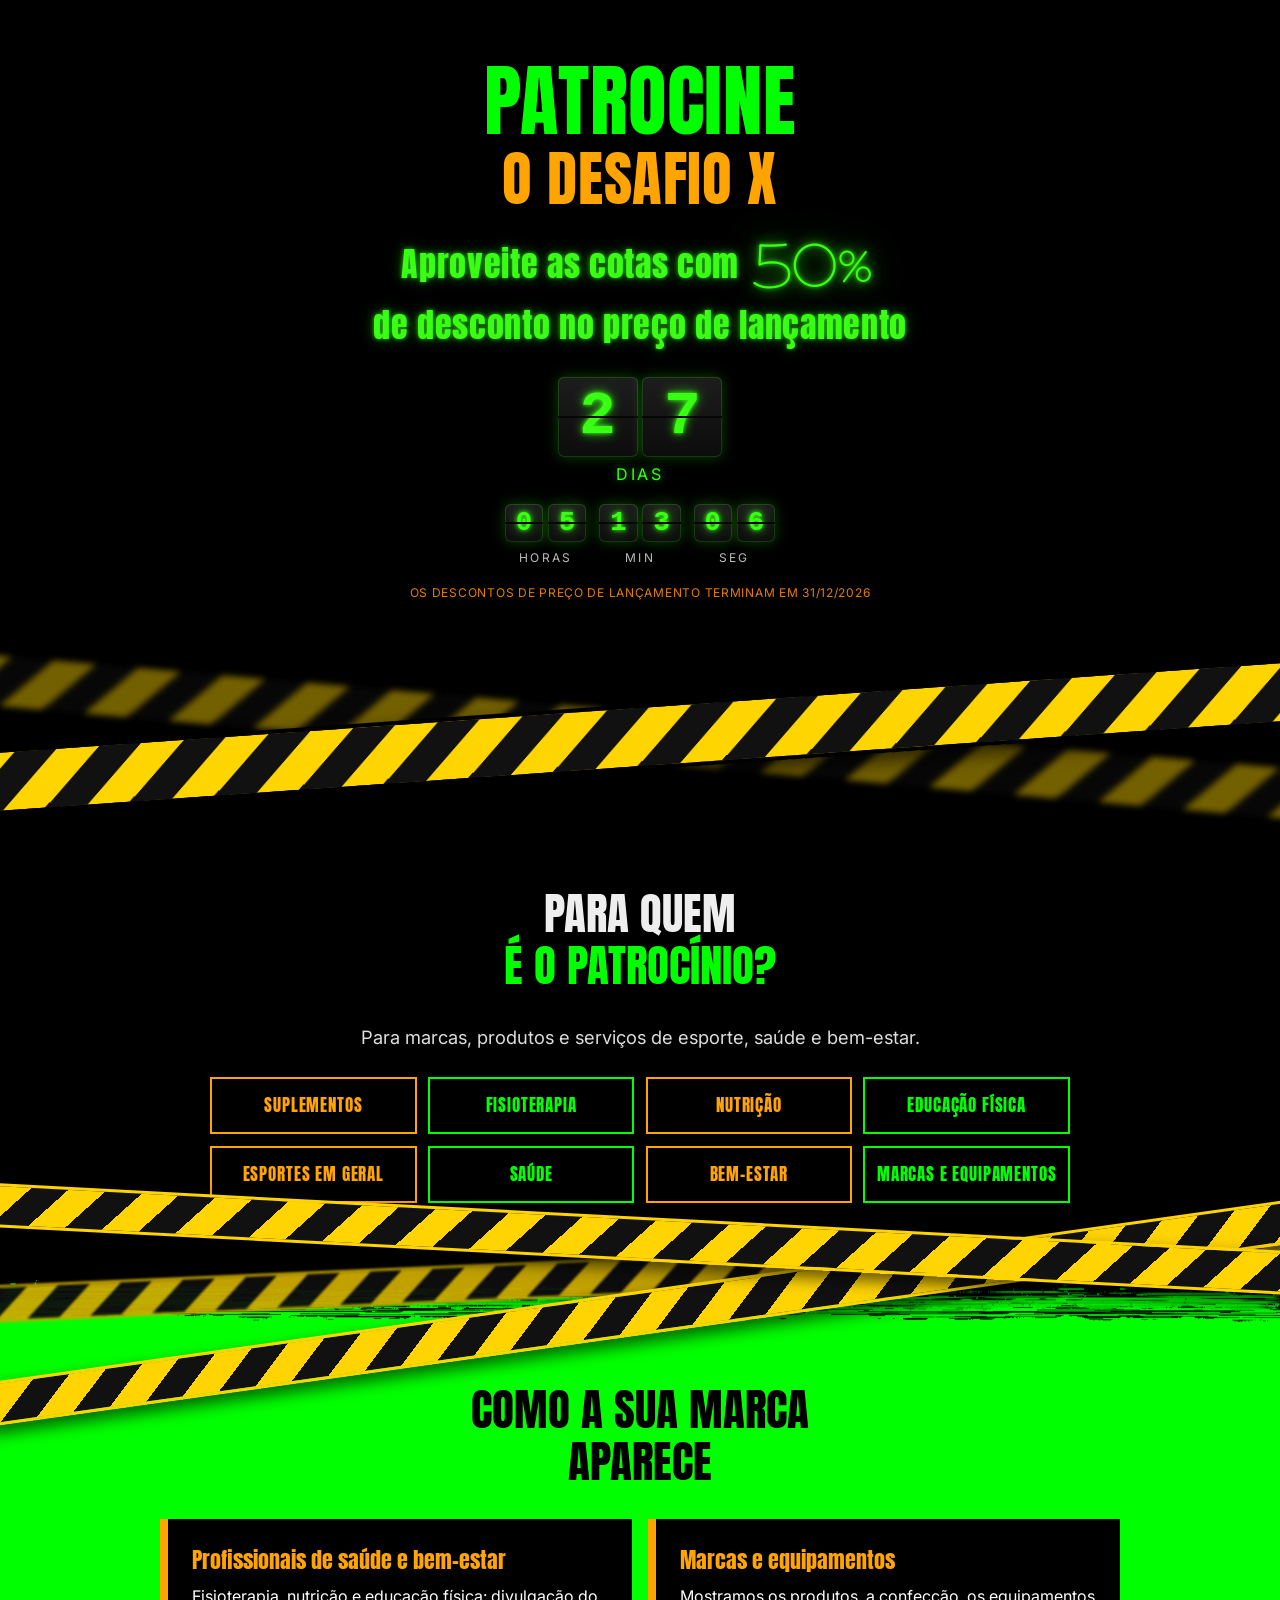
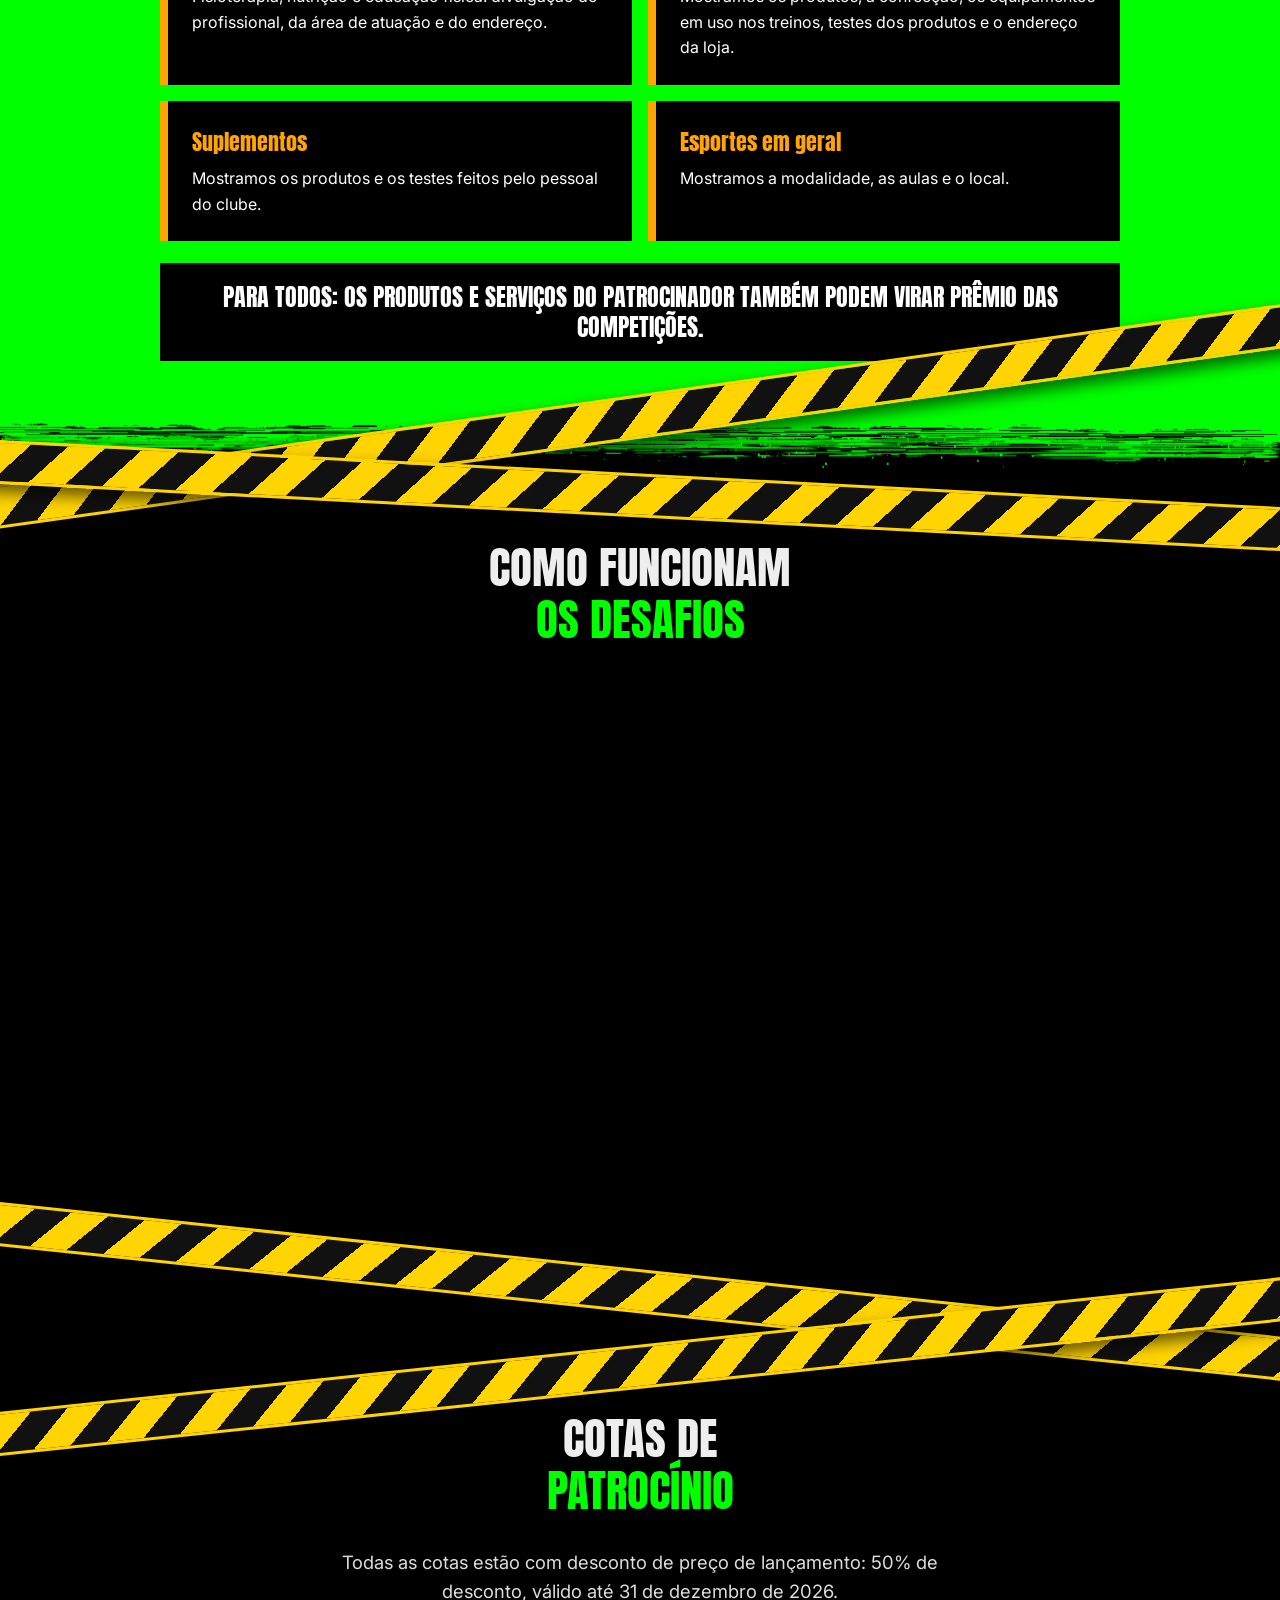
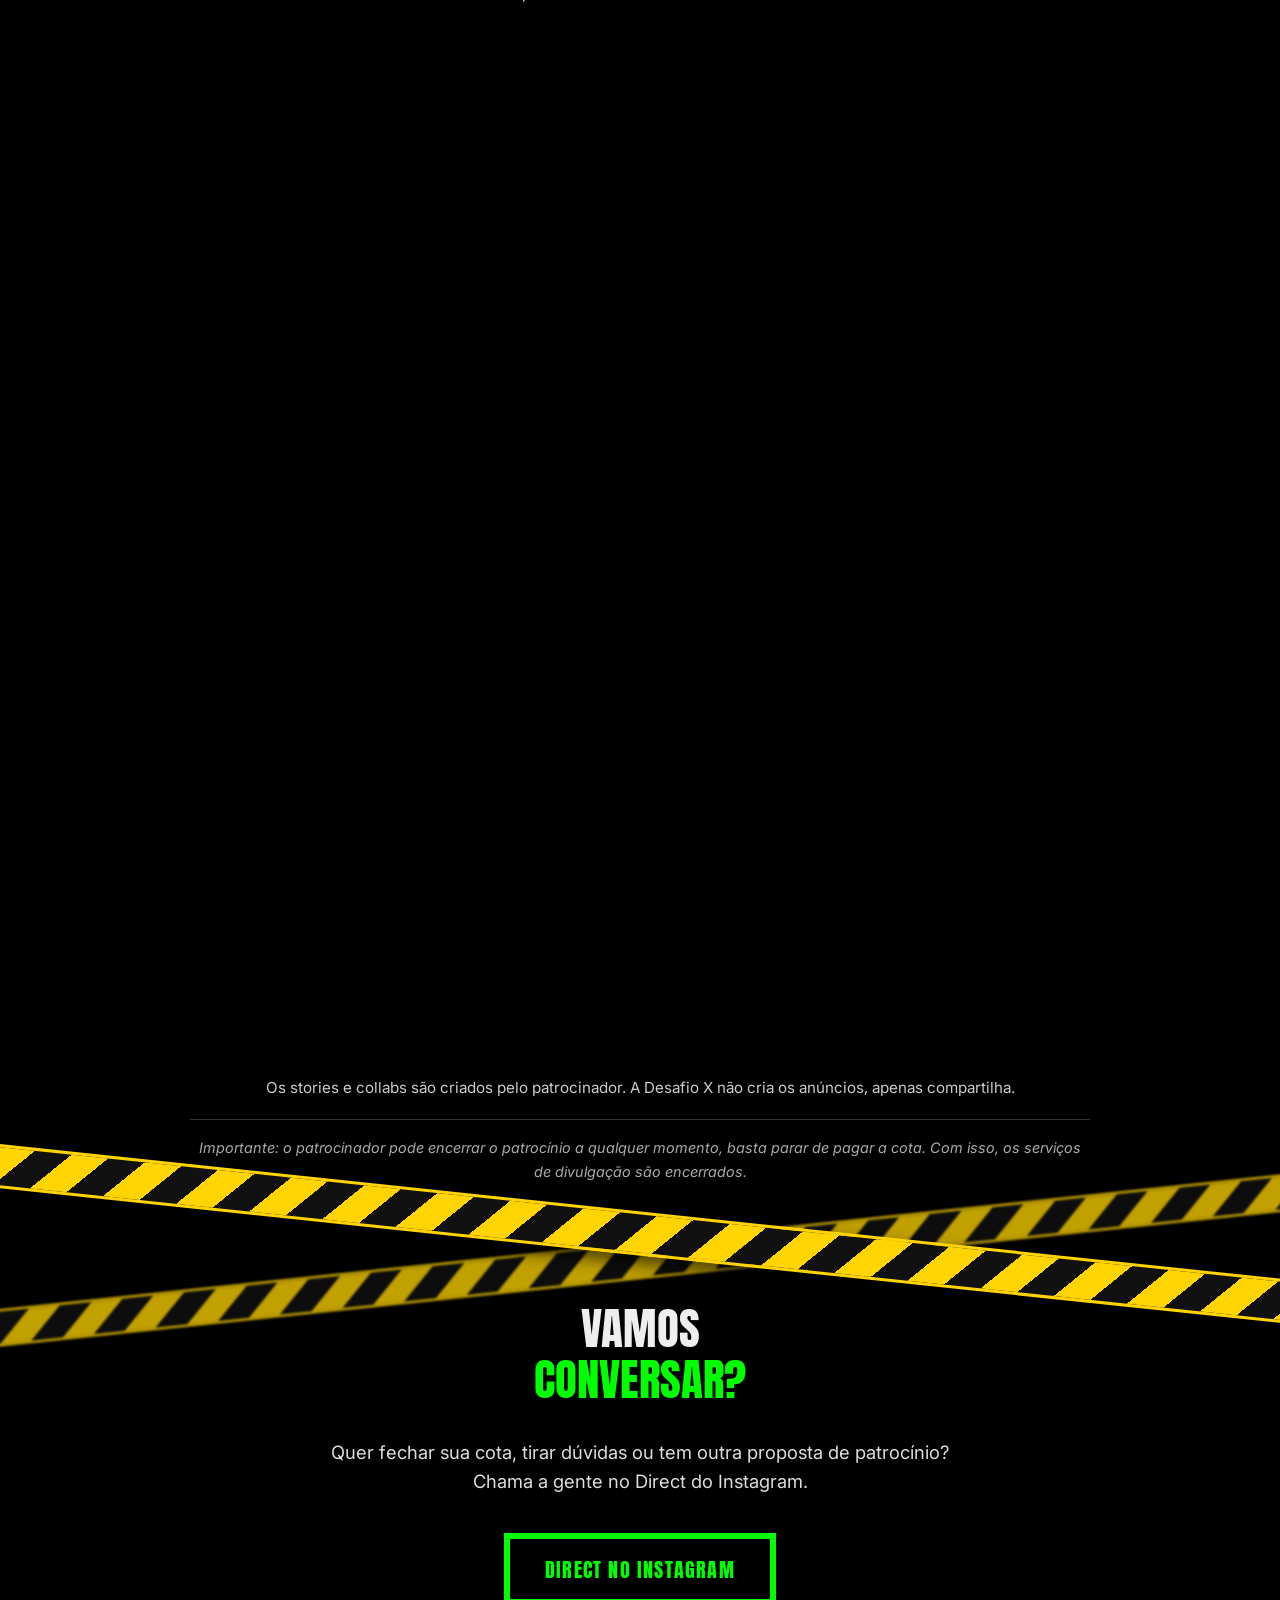
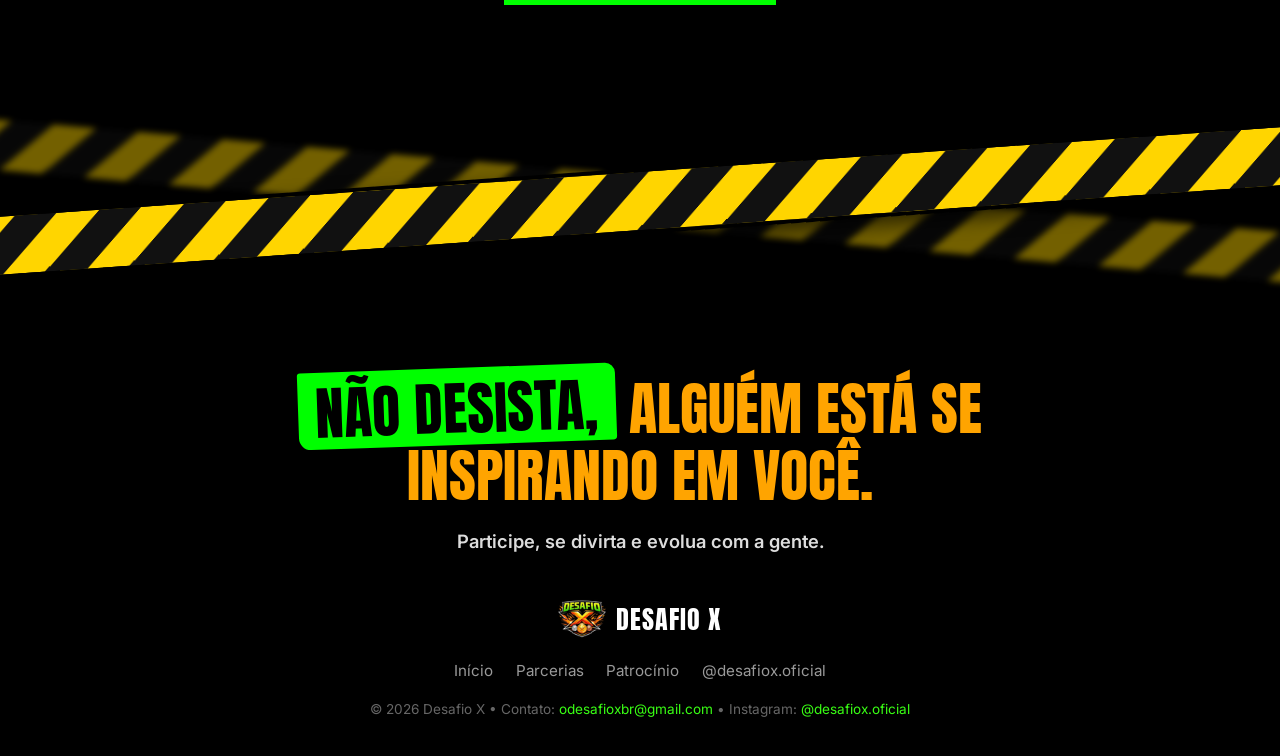
<file: patrocinio.html>
<!doctype html>
<html lang="pt-BR" class="js">
<head>
<meta charset="utf-8">
<meta name="viewport" content="width=device-width,initial-scale=1">
<title>Patrocínio — Desafio X</title>
  <meta name="robots" content="noindex, nofollow">
  <link rel="icon" type="image/png" href="assets/favicon.png">
  <link rel="icon" href="favicon.ico" sizes="any">
  <link rel="apple-touch-icon" href="assets/apple-touch-icon.png">
<meta name="description" content="Patrocine o Desafio X: cotas para marcas, produtos e serviços de esporte, saúde e bem-estar.">
<meta property="og:title" content="Patrocínio — Desafio X"><meta property="og:image" content="assets/clube-desafio-x.webp">
<meta name="theme-color" content="#000000">
<link rel="preconnect" href="https://fonts.googleapis.com"><link rel="preconnect" href="https://fonts.gstatic.com" crossorigin>
<link href="https://fonts.googleapis.com/css2?family=Anton&family=Inter:wght@400;600;800&display=swap" rel="stylesheet">
<link rel="stylesheet" href="css/style.css?v=98">
<style>
.pc-lead{font-size:1.15rem;max-width:680px;margin:0 auto 1.5rem;color:#ddd}
.pc-tags{display:grid;grid-template-columns:repeat(4,1fr);gap:.7rem;margin:1.5rem auto 0;max-width:860px;list-style:none;padding:0}@media(max-width:700px){.pc-tags{grid-template-columns:repeat(2,1fr)}}
.pc-tags li{font:400 1.05rem/1 Anton,Impact,sans-serif;text-transform:uppercase;letter-spacing:.05em;display:flex;align-items:center;justify-content:center;text-align:center;height:3.6rem;padding:0 .5rem;border:2px solid var(--o);color:var(--o)}
.pc-tags li:nth-child(even){border-color:var(--g);color:var(--g)}
.features .card p{color:#ddd}
.blk .features .card{background:#000;border:0;border-left:8px solid var(--o)}
.blk .features .card h3{color:var(--o)}.blk .features .card p{color:#fff}

.pc-box{max-width:760px;margin:0 auto;border:3px solid var(--g);background:#0d0d0d;padding:1.8rem 1.6rem;font-size:1.12rem;text-align:left}
.pc-box p+p{margin-top:.8rem}
.pc-contato{display:flex;flex-wrap:wrap;justify-content:center;gap:1rem}
.btn.alt{background:#000;color:var(--g);outline-color:var(--g);border-color:var(--g)}
.btn.alt:hover{background:var(--g);color:#000}
.pc-mail{margin-top:1rem;color:#ccc}
@font-face{font-family:"Sacramento";src:url(assets/fonts/sacramento.woff2?v=98) format("woff2");font-display:swap}
.pc-promo{display:inline-block;font:400 clamp(2.1rem,4.6vw,3.3rem)/1.2 Sacramento,cursive;text-transform:none;letter-spacing:.01em;color:#39ff14;text-shadow:0 0 4px #39ff14,0 0 12px rgba(57,255,20,.75),0 0 28px rgba(57,255,20,.45);padding:.7rem 1.2rem;margin-top:.4rem;max-width:760px}
/* item 97: "50%" como lâmpada neon pifando (ciclo 12s) */
.neo50{position:relative;display:inline-block;color:#1f4a1a;text-shadow:none}
.neo50::after{content:attr(data-t);position:absolute;inset:0;color:#39ff14;text-shadow:0 0 4px #39ff14,0 0 14px #39ff14,0 0 32px rgba(57,255,20,.7);animation:pifa 12s steps(1,end) infinite}
@keyframes pifa{0%{opacity:1}1%{opacity:0}2%{opacity:1}3.2%{opacity:0}4%{opacity:.6}4.8%{opacity:0}
21%{opacity:1}
50%{opacity:0}50.8%{opacity:1}51.6%{opacity:0}52.4%{opacity:1}
72%{opacity:0}72.6%{opacity:1}73.4%{opacity:.4}74%{opacity:1}
93%{opacity:0}93.8%{opacity:1}94.6%{opacity:0}95.4%{opacity:.5}96.2%{opacity:0}100%{opacity:0}}
@media (prefers-reduced-motion:reduce){.neo50::after{animation:none;opacity:1}}
.ct-grid{display:grid;grid-template-columns:repeat(4,1fr);gap:1.1rem;max-width:1320px;margin:0 auto;text-align:left}
@media(max-width:1100px){.ct-grid{grid-template-columns:repeat(2,1fr)}}@media(max-width:700px){.ct-grid{grid-template-columns:1fr}}
.ct{background:#0d0d0d;border:3px solid var(--c);padding:1.7rem 1.4rem;min-height:100%;display:flex;flex-direction:column}
.ct.ouro{--c:#e8b923;--c2:#fff3b0;--t:#f3dc8a;background:linear-gradient(160deg,#2a2208,#0d0d0d 60%)}
.ct.prata{--c:#c9cdd2;--c2:#ffffff;--t:#e3e6ea;background:linear-gradient(160deg,#25272a,#0d0d0d 60%)}
.ct.bronze{--c:#cd7f32;--c2:#ffd2a6;--t:#e9b98a;background:linear-gradient(160deg,#2a1a0c,#0d0d0d 60%)}
.ct.ponto{--c:#fff;--c2:#fff;--t:#fff;border-width:2px;background:#0d0d0d}
.ct h3{font:400 1.7rem/1 Anton,Impact,sans-serif;color:var(--c);text-transform:uppercase;letter-spacing:.04em}
.ct .de{margin-top:.8rem;color:var(--t);opacity:.75;text-decoration:line-through}
.ct .por{font:400 2.2rem/1 Anton,Impact,sans-serif;color:var(--c);margin:.2rem 0}
.ct:not(.ponto) .por{background:linear-gradient(110deg,var(--c) 0%,var(--c) 40%,var(--c2) 50%,var(--c) 60%,var(--c) 100%);background-size:250% 100%;-webkit-background-clip:text;background-clip:text;color:transparent;animation:brilho 3.2s linear infinite}
@keyframes brilho{0%{background-position:100% 0}100%{background-position:-150% 0}}
@media (prefers-reduced-motion:reduce){.ct:not(.ponto) .por{animation:none;background-position:50% 0}}
.ct .tag{font-size:.8rem;text-transform:uppercase;letter-spacing:.06em;color:var(--c);font-weight:800}
.ct .val{font-size:.9rem;color:var(--t);margin:.4rem 0 .6rem}
.ct h4{margin-top:.9rem;font-size:.95rem;text-transform:uppercase;color:var(--c)}
.ct ul{margin:.4rem 0 0 1.1rem;font-size:1rem;color:var(--t)}.ct li+li{margin-top:.35rem}.ct li::marker{color:var(--c)}
.ct .lista{flex:1}
.ct .btn.cota{margin:1.4rem 0 0;width:100%;text-align:center;font-size:1.05rem;padding:.8rem .6rem;white-space:nowrap;background:var(--c);color:#000;outline-color:var(--c)}
.ct-nota{max-width:900px;margin:1.6rem auto 0;color:#ccc;font-size:.95rem}
.ct-adendo{max-width:900px;margin:1.2rem auto 0;color:#aaa;font-size:.9rem;font-style:italic;border-top:1px solid #333;padding-top:1rem}
#aparece .ap-grid{display:grid;grid-template-columns:repeat(2,1fr);gap:1rem;max-width:960px;margin:0 auto;text-align:left}
@media(max-width:700px){#aparece .ap-grid{grid-template-columns:1fr}}
#aparece .ap-grid .card{margin:0}

.blk .ap-dest{max-width:960px;margin:1.4rem auto 0;background:#000;color:#fff!important;font:400 clamp(1.1rem,2.2vw,1.5rem)/1.25 Anton,Impact,sans-serif;text-transform:uppercase;padding:1rem 1.2rem;border:3px solid #000}
#desafios .card{background:#ffa400;border:3px solid #000;outline:3px solid #ffa400}#desafios .card h3{color:#000}#desafios .card p{color:#000;font-weight:600}
.ct{box-shadow:0 0 10px color-mix(in srgb,var(--c) 40%,transparent);transition:box-shadow .35s,opacity .6s ease,translate .6s cubic-bezier(.2,.8,.2,1)}
.ct:hover,.ct:focus-within{box-shadow:0 0 22px color-mix(in srgb,var(--c) 75%,transparent),0 0 46px color-mix(in srgb,var(--c) 35%,transparent)}
.cdx{margin:1.4rem auto 0;text-align:center}
.cdx-tit{font-size:.95rem;letter-spacing:.06em;text-transform:uppercase;color:#ff8a00;margin:0 0 .9rem}
.cdx-row{display:flex;align-items:flex-end;justify-content:center;gap:1.4rem;flex-wrap:wrap}
.cdx-sm{display:flex;gap:.8rem}
.cdx-u{display:flex;flex-direction:column;align-items:center;gap:.35rem}
.cdx-u span{font-size:.75rem;letter-spacing:.18em;text-transform:uppercase;color:#bbb}
.cdx-d span{font-size:1rem;color:#39ff14;text-shadow:0 0 8px rgba(57,255,20,.6)}
.cdx-pl{display:flex;gap:.3rem}
.fl{position:relative;width:2.4rem;height:2.4rem;perspective:300px;font:700 1.7rem/2.4rem "Courier New",monospace;color:#39ff14;text-shadow:0 0 4px #39ff14,0 0 12px rgba(57,255,20,.8)}
.cdx-d .fl{width:5rem;height:5rem;font-size:3.8rem;line-height:5rem}
.fl>div{position:absolute;left:0;right:0;height:50%;overflow:hidden;background:linear-gradient(#1d1d1d,#151515);border-radius:6px 6px 0 0;box-shadow:inset 0 0 0 1px rgba(57,255,20,.18)}
.fl .t,.fl .ft{top:0}
.fl .b,.fl .fb{bottom:0;border-radius:0 0 6px 6px;background:linear-gradient(#131313,#0d0d0d)}
.fl .b>i,.fl .fb>i{display:block;margin-top:-50%;}
.cdx-d .fl .b>i,.cdx-d .fl .fb>i{margin-top:-2.5rem}
.fl .b>i,.fl .fb>i{margin-top:-1.2rem}
.cdx-d .fl .b>i,.cdx-d .fl .fb>i{margin-top:-2.5rem}
.fl i{font-style:normal;display:block;text-align:center}
.fl::after{content:"";position:absolute;left:0;right:0;top:50%;height:2px;margin-top:-1px;background:#060606;z-index:5}
.fl{box-shadow:0 0 14px rgba(57,255,20,.25);border-radius:6px}
.fl .ft{transform-origin:bottom;z-index:3;backface-visibility:hidden}
.fl .fb{transform-origin:top;z-index:3;transform:rotateX(90deg)}
.fl.go .ft{animation:fT .3s ease-in forwards}
.fl.go .fb{animation:fB .3s .3s ease-out forwards}
@keyframes fT{to{transform:rotateX(-90deg)}}
@keyframes fB{to{transform:rotateX(0)}}
.cdx-end{font:700 2.4rem/1.2 "Courier New",monospace;color:#39ff14;text-shadow:0 0 6px #39ff14,0 0 18px rgba(57,255,20,.7);margin:.5rem 0 0}
@media (max-width:560px){.cdx-row{gap:.9rem}.cdx-d .fl{width:3.8rem;height:3.8rem;font-size:2.9rem;line-height:3.8rem}.cdx-d .fl .b>i,.cdx-d .fl .fb>i{margin-top:-1.9rem}.fl{width:2rem;height:2rem;font-size:1.4rem;line-height:2rem}.fl .b>i,.fl .fb>i{margin-top:-1rem}}
@media (prefers-reduced-motion:reduce){.fl.go .ft,.fl.go .fb{animation:none}}
.pc-promo{font:400 clamp(1.3rem,5.4vw,2.1rem)/1.3 Anton,Impact,sans-serif;color:#39ff14;text-shadow:0 0 4px rgba(57,255,20,.7),0 0 14px rgba(57,255,20,.4);white-space:nowrap;letter-spacing:.02em;padding:.5rem 1rem}
.pc-promo .neo50{font:400 1.75em/1 Sacramento,cursive;vertical-align:-.12em;margin:0 .1em}
.cdx-row{flex-direction:column;align-items:center;gap:1rem}
.cdx-tit{font-size:.75rem;margin:1rem 0 0;opacity:.9}
</style>
</head>
<body>

<main id="topo">
<section class="hero">
  <h1><span class="spray">Patrocine</span> <em>o Desafio X</em></h1>
  <p class="pc-promo">Aproveite as cotas com <span class="neo50" data-t="50%">50%</span><br>de desconto no preço de lançamento</p>
  <div class="cdx" id="cdx" data-fim="2026-12-31T23:59:59-03:00" role="timer" aria-live="off">
    <div class="cdx-row">
      <div class="cdx-u cdx-d"><div class="cdx-pl" data-k="d"></div><span>dias</span></div>
      <div class="cdx-sm">
        <div class="cdx-u"><div class="cdx-pl" data-k="h"></div><span>horas</span></div>
        <div class="cdx-u"><div class="cdx-pl" data-k="m"></div><span>min</span></div>
        <div class="cdx-u"><div class="cdx-pl" data-k="s"></div><span>seg</span></div>
      </div>
    </div>
    <p class="cdx-tit">Os descontos de preço de lançamento terminam em 31/12/2026</p>
    <p class="cdx-end" hidden>Encerrado</p>
  </div>
</section>

<div class="ribbons" aria-hidden="true">
  <div class="rib back"><div class="rib-track"></div></div>
  <div class="rib front"><div class="rib-track"></div></div>
</div>

<section id="para-quem" class="sec">
  <h2 class="graf">Para quem <b>é o patrocínio?</b></h2>
  <p class="pc-lead">Para marcas, produtos e serviços de esporte, saúde e bem-estar.</p>
  <ul class="pc-tags"><li>Suplementos</li><li>Fisioterapia</li><li>Nutrição</li><li>Educação física</li><li>Esportes em geral</li><li>Saúde</li><li>Bem-estar</li><li>Marcas e equipamentos</li></ul>
</section>

<div class="seam s2" aria-hidden="true"><span class="tp k c"></span><span class="tp f a"></span><span class="tp f b"></span></div>

<div class="blk blk-green">
<img class="brush" src="assets/pincel-verde-topo.webp" alt="" aria-hidden="true" width="2400" height="90">
<div class="blk-in"><section id="aparece" class="sec">
  <h2 class="graf">Como a sua marca <b>aparece</b></h2>
  <div class="features ap-grid">
    <div class="card"><h3>Profissionais de saúde e bem-estar</h3><p>Fisioterapia, nutrição e educação física: divulgação do profissional, da área de atuação e do endereço.</p></div>
    <div class="card"><h3>Marcas e equipamentos</h3><p>Mostramos os produtos, a confecção, os equipamentos em uso nos treinos, testes dos produtos e o endereço da loja.</p></div>
    <div class="card"><h3>Suplementos</h3><p>Mostramos os produtos e os testes feitos pelo pessoal do clube.</p></div>
    <div class="card"><h3>Esportes em geral</h3><p>Mostramos a modalidade, as aulas e o local.</p></div>
  </div>
  <p class="ap-dest">Para todos: os produtos e serviços do patrocinador também podem virar prêmio das competições.</p>
</section></div>
<img class="brush bot" src="assets/pincel-verde-base.webp" alt="" aria-hidden="true" width="2400" height="90">
</div>

<div class="seam s3" aria-hidden="true"><span class="tp f a"></span><span class="tp f b"></span></div>

<section id="desafios" class="sec">
  <h2 class="graf">Como funcionam <b>os desafios</b></h2>
  <div class="features rev">
    <div class="card"><h3>Uma meta por dia</h3><p>Todo desafio é cumprir uma meta por dia. A duração é o tempo de divulgação: o desafio de 3 dias dá 3 dias de divulgação, e o de 7 dias dá 7 dias.</p></div>
    <div class="card"><h3>Com o nome da sua marca</h3><p>O desafio de 3 ou 7 dias pode levar o nome do patrocinador (marca, serviço ou pessoa), e o competidor fala esse nome a cada post.</p></div>
    <div class="card"><h3>Digital</h3><p>Aberto na internet: qualquer pessoa participa, de qualquer lugar.</p></div>
    <div class="card"><h3>Regional</h3><p>Voltado para a região do patrocinador. A Desafio X faz um anúncio pago direcionado para a região e envia uma arte para você imprimir e colocar no seu espaço, atraindo o público local. Exemplo: uma academia incentiva os alunos a participar.</p></div>
    <div class="card"><h3>Seguir os patrocinadores</h3><p>Uma das regras é seguir os patrocinadores, os únicos perfis que a Desafio X segue.</p></div>
    <div class="card"><h3>Gratuito para participar</h3><p>Os desafios de 3 e 7 dias são gratuitos. Se o vencedor for assinante, leva o prêmio em dinheiro, os produtos ou serviços do patrocinador e a arte de vencedor em collab com ele, o patrocinador e a página da Desafio X. Se não for assinante, leva a arte de vencedor no mesmo collab.</p></div>
  </div>
</section>

<div class="seam s7" aria-hidden="true"><span class="tp f a"></span><span class="tp f b"></span></div>

<section id="cotas" class="sec" style="max-width:1400px;padding-top:4rem;padding-bottom:4rem">
  <h2 class="graf">Cotas de <b>patrocínio</b></h2>
  <p class="pc-lead">Todas as cotas estão com desconto de preço de lançamento: 50% de desconto, válido até 31 de dezembro de 2026.</p>
  <div class="ct-grid rev">
    <div class="ct ponto"><h3>Ponto de Partida</h3><p class="de">de R$100</p><p class="por">R$50</p><p class="tag">Preço de lançamento</p><p class="val">Pode ser contratado quantas vezes quiser no mês.</p>
      <div class="lista"><h4>O patrocinador entrega</h4><ul><li>R$50 em dinheiro ou um cupom de valor equivalente</li></ul><h4>O patrocinador recebe</h4><ul><li>Entrada no grupo VIP de patrocinadores no Instagram, com dicas para melhorar a performance de vendas no digital</li><li>1 story de anúncio</li><li>1 desafio digital de 3 dias</li></ul></div>
      <!-- Link provisório: será trocado pelo checkout Kiwify desta cota -->
      <a class="btn cota" href="https://pay.kiwify.com.br/sLKMpeo" target="_blank" rel="noopener">Essa é minha cota</a></div>
    <div class="ct bronze"><h3>Bronze</h3><p class="de">de R$400</p><p class="por">R$200</p><p class="tag">Preço de lançamento</p><p class="val">Vale por 1 mês.</p>
      <div class="lista"><h4>O patrocinador entrega</h4><ul><li>R$200,00 + 3 produtos ou serviços</li></ul><h4>O patrocinador recebe</h4><ul><li>Entrada no grupo VIP de patrocinadores no Instagram, com dicas para melhorar a performance de vendas no digital</li><li>2 stories de anúncio (1 por semana, em 2 semanas do mês)</li><li>2 collabs na aba de Reels (1 por semana, em 2 semanas do mês)</li><li>1 desafio de 7 dias regional ou digital</li><li>Acesso total à área de membros do clube, para aprender e treinar, e a um módulo de gestão empresarial exclusivo para patrocinadores</li><li>1 inscrição para o desafio oficial de 15 dias (pode ser repassada para outra pessoa)</li></ul></div>
      <!-- Link provisório: será trocado pelo checkout Kiwify desta cota -->
      <a class="btn cota" href="https://pay.kiwify.com.br/h9g5ZjC" target="_blank" rel="noopener">Essa é minha cota</a></div>
    <div class="ct prata"><h3>Prata</h3><p class="de">de R$1.000</p><p class="por">R$500</p><p class="tag">Preço de lançamento</p><p class="val">Vale por 1 mês.</p>
      <div class="lista"><h4>O patrocinador entrega</h4><ul><li>R$500,00 + 4 produtos ou serviços</li></ul><h4>O patrocinador recebe</h4><ul><li>Entrada no grupo VIP de patrocinadores no Instagram, com dicas para melhorar a performance de vendas no digital</li><li>4 stories de anúncio (1 por semana)</li><li>4 collabs na aba de Reels (1 por semana)</li><li>1 desafio de 7 dias regional ou digital</li><li>Acesso total à área de membros do clube, para aprender e treinar, e a um módulo de gestão empresarial exclusivo para patrocinadores</li><li>1 inscrição para o desafio oficial de 15 dias (pode ser repassada para outra pessoa)</li></ul></div>
      <!-- Link provisório: será trocado pelo checkout Kiwify desta cota -->
      <a class="btn cota" href="https://pay.kiwify.com.br/m2JVdLn" target="_blank" rel="noopener">Essa é minha cota</a></div>
    <div class="ct ouro"><h3>Ouro</h3><p class="de">de R$2.000</p><p class="por">R$1.000</p><p class="tag">Preço de lançamento</p><p class="val">Vale por 1 mês.</p>
      <div class="lista"><h4>O patrocinador entrega</h4><ul><li>R$1.000,00 + 5 produtos ou serviços</li></ul><h4>O patrocinador recebe</h4><ul><li>Entrada no grupo VIP de patrocinadores no Instagram, com dicas para melhorar a performance de vendas no digital</li><li>8 stories de anúncio (2 por semana)</li><li>8 collabs na aba de Reels (2 por semana)</li><li>1 desafio de 7 dias regional ou digital</li><li>1 desafio digital de 3 dias</li><li>Acesso total à área de membros do clube, para aprender e treinar, e a um módulo de gestão empresarial exclusivo para patrocinadores</li><li>2 inscrições para o desafio oficial de 15 dias (podem ser repassadas para outras pessoas)</li></ul></div>
      <!-- Link provisório: será trocado pelo checkout Kiwify desta cota -->
      <a class="btn cota" href="https://pay.kiwify.com.br/lncEOeb" target="_blank" rel="noopener">Essa é minha cota</a></div>
  </div>
  <p class="ct-nota">Os stories e collabs são criados pelo patrocinador. A Desafio X não cria os anúncios, apenas compartilha.</p>
  <p class="ct-adendo">Importante: o patrocinador pode encerrar o patrocínio a qualquer momento, basta parar de pagar a cota. Com isso, os serviços de divulgação são encerrados.</p>
</section>

<div class="seam s4" aria-hidden="true"><span class="tp k a"></span><span class="tp f a"></span></div>

<section id="contato" class="sec">
  <h2 class="graf">Vamos <b>conversar?</b></h2>
  <p class="pc-lead">Quer fechar sua cota, tirar dúvidas ou tem outra proposta de patrocínio? Chama a gente no Direct do Instagram.</p>
  <div class="pc-contato">
    <a class="btn alt" href="https://instagram.com/desafiox.oficial" target="_blank" rel="noopener">Direct no Instagram</a>
  </div>
</section>

</main>
<div class="ribbons rod-rib" aria-hidden="true">
  <div class="rib back"><div class="rib-track"></div></div>
  <div class="rib front"><div class="rib-track"></div></div>
</div>
<footer class="rod">
  <p class="rod-frase"><span class="rod-pincel">Não desista,</span> <em>alguém está se inspirando em você.</em></p>
  <p class="rod-sub">Participe, se divirta e evolua com a gente.</p>
  <div class="rod-marca"><img src="assets/favicon.png" alt="" width="48" height="48"><b>Desafio X</b></div>
  <nav class="rod-links" aria-label="Links do rodapé">
    <a href="index.html">Início</a>
    <a href="parcerias.html">Parcerias</a>
    <a href="patrocinio.html">Patrocínio</a>
    <a href="https://instagram.com/desafiox.oficial" target="_blank" rel="noopener">@desafiox.oficial</a>
  </nav>
  <p class="rod-copy">© 2026 Desafio X • Contato: <a href="mailto:odesafioxbr@gmail.com">odesafioxbr@gmail.com</a> • Instagram: <a href="https://www.instagram.com/desafiox.oficial/" target="_blank" rel="noopener">@desafiox.oficial</a></p>
</footer>
<script src="js/neon.js?v=95" defer></script>
<script src="js/fitas.js?v=95" defer></script>
<script src="js/contagem.js?v=96" defer></script>
</body></html>
</file>
<file: css/style.css>
:root{--g:#00ff00;--o:#ffa400;--y:#ffd500}
*{box-sizing:border-box;margin:0;padding:0}
html{scroll-behavior:smooth}
body{background:#000;color:#eee;font:16px/1.6 Inter,system-ui,sans-serif}
a{color:var(--o)}
.hero,.sec{max-width:1000px;margin:0 auto;padding:3.5rem 1.2rem;text-align:center}
.kicker{font:1.1rem Anton,Impact,sans-serif;color:var(--o);letter-spacing:.2em;text-transform:uppercase}
h1{text-transform:uppercase;letter-spacing:.01em;font:clamp(2rem,6vw,3.8rem)/1.1 Anton,Impact,sans-serif;margin:.6rem 0 1rem}
h1 .spray{font-family:Anton,Impact,sans-serif;color:var(--g);display:block;font-size:1.3em}
h1 em{color:var(--o);font-style:normal}
.lead{font-size:1.2rem;max-width:640px;margin:0 auto 2rem;color:#ddd}
.video{position:relative;aspect-ratio:16/9;max-width:760px;margin:0 auto 2rem;border:3px solid var(--g)}
.video iframe{position:absolute;inset:0;width:100%;height:100%;border:0}
.graf{text-transform:uppercase;font:clamp(1.8rem,5vw,2.8rem)/1.15 Anton,Impact,sans-serif;margin-bottom:2rem}
.graf b{font-family:Anton,Impact,sans-serif;font-weight:400;color:var(--g);display:block}
.graf.sm{font-size:clamp(1.5rem,4vw,2.1rem);margin:3rem 0 1.5rem}.graf.sm b{color:var(--o);display:inline}
.btn{display:inline-block;background:var(--o);color:#000;font:1.25rem Anton,Impact,sans-serif;text-decoration:none;padding:.9rem 2.2rem;border:3px solid #000;outline:3px solid var(--o);text-transform:uppercase;margin:1rem 0;transition:transform .15s}
.btn:hover{transform:rotate(-1.5deg) scale(1.04);background:var(--g);outline-color:var(--g)}
.small{font-size:.9rem;color:#aaa}.center{text-align:center;margin:1rem 0}
.ph{background:var(--y);color:#000;font-weight:800;padding:0 .35em}
p.ph{display:inline-block}
.card{background:#0d0d0d;border:2px solid #2a2a2a;padding:1.5rem;text-align:left}
.steps{list-style:none;counter-reset:s;display:grid;grid-template-columns:repeat(3,1fr);gap:1rem;text-align:left}
.steps li{counter-increment:s;border:2px solid #2a2a2a;padding:1.2rem;font-weight:600;background:#0d0d0d}
.steps li::before{content:counter(s);display:block;font:2.4rem Anton,Impact,sans-serif;color:var(--o)}
.checks{list-style:none;max-width:620px;margin:0 auto;text-align:left}
.checks li{padding:.6rem 0 .6rem 2.2rem;position:relative;border-bottom:1px dashed #333;font-size:1.08rem}
.checks li::before{content:'X';position:absolute;left:0;font:1.4rem Anton,Impact,sans-serif;color:var(--g)}
.features{display:grid;grid-template-columns:repeat(3,1fr);gap:1rem}.features.two{grid-template-columns:repeat(2,1fr)}
.features h3{font:1.4rem Anton,Impact,sans-serif;color:var(--g);margin-bottom:.5rem}
.bonus{border-color:var(--o)}.bonus h3{color:var(--o)}
.plans{display:grid;grid-template-columns:repeat(2,1fr);gap:1.2rem;max-width:720px;margin:2rem auto}
.plan{text-align:center;border-color:#444}.plan.hot{border:3px solid var(--g)}
.pl{font:1.6rem Anton,Impact,sans-serif;color:var(--o)}
.big-price{font:clamp(2.6rem,7vw,3.6rem)/1.1 Anton,Impact,sans-serif;color:var(--g);margin:.4rem 0}
.inc{margin:1.5rem auto}
details{max-width:760px;margin:0 auto .7rem;border:2px solid #2a2a2a;background:#0d0d0d;text-align:left}
summary{cursor:pointer;padding:1rem 1.2rem;font-weight:800;list-style:none;position:relative;padding-right:2.5rem}
summary::after{content:'+';position:absolute;right:1rem;color:var(--o);font:1.5rem Anton}
details[open] summary::after{content:'–'}details p{padding:0 1.2rem 1rem;color:#ccc}
.final p{max-width:560px;margin:0 auto;font-size:1.15rem}
footer{text-align:center;padding:2rem;color:#777;border-top:2px solid #222}
@media(max-width:800px){.steps,.features,.features.two,.plans{grid-template-columns:1fr}.hero,.sec{padding:2.5rem 1rem}}

h1,h2,h3,.btn,.big-price,.pl{font-weight:400}
.btn{letter-spacing:.06em}
/* brush blocks */
.blk{color:#000;margin:0}
.blk .brush{display:block;width:100%;height:70px;margin-bottom:-1px}
.blk .brush.bot{margin:-1px 0 0}
.blk-orange .blk-in{background:var(--o)}
.blk-green .blk-in{background:var(--g)}
.blk .graf,.blk .graf b,.blk p,.blk .card,.blk .pl,.blk .big-price,.blk li,.blk li::before{color:#000}
.blk .card{background:transparent;border:3px solid #000}
.blk .bio img{border-color:#000}
.blk .plan.hot{background:#000}.blk .plan.hot *{color:#fff}.blk .plan.hot .big-price{color:var(--g)}
.blk .checks li{border-bottom-color:rgba(0,0,0,.35);font-weight:600}
.blk .btn{background:#000;color:var(--g);outline-color:#000}
.blk .plan.hot .btn{background:var(--g);color:#000;outline-color:var(--g)}
@media(max-width:800px){.blk .brush{height:40px}}
.hero-price{color:#ffa400;font-size:1.25rem;text-align:center;margin-top:1rem}
.hero-price s{color:#ffa400;font-weight:700}
.hero-price b{color:#00ff00;font-weight:800}

/* artes */
.arte-sec{max-width:1140px;padding-top:1.5rem;padding-bottom:1.5rem}
.arte{display:block;width:100%;max-width:1100px;height:auto;margin:0 auto}
.faixa{display:block;width:100vw;max-width:100vw;height:auto;margin:0}
html,body{overflow-x:clip}
/* botões dos planos */
.blk .plan .btn{transition:background-color .25s ease,color .25s ease,transform .15s}
.blk .plan:not(.hot) .btn{outline:3px solid var(--g);outline-offset:-9px;border-color:#000}
.blk .plan.hot .btn{outline:3px solid #000;outline-offset:-9px}
.blk .plan .btn:hover{background:#ffa400;color:#000}
.blk .plan:not(.hot) .btn:hover{outline-color:var(--g)}
.blk .plan.hot .btn:hover{outline-color:#000}
/* hero ribbons (restored from v5) */
.ribbons{position:relative;height:190px;overflow:hidden;margin-top:-1rem}
.rib{position:absolute;left:-10%;width:120%;height:58px;top:50%;margin-top:-29px;border-block:4px solid #000;overflow:hidden}
.rib.back{transform:rotate(5deg);opacity:.45;filter:blur(3px)}
.rib.front{transform:rotate(-4deg);height:66px;margin-top:-33px;box-shadow:0 8px 18px rgba(0,0,0,.6)}
.rib-track{height:100%;width:calc(100% + 120px);background:repeating-linear-gradient(-45deg,var(--y) 0 30px,#111 30px 60px);background-size:84.85px 100%;animation:run 1.6s linear infinite}
.rib.back .rib-track{animation-duration:2.6s;animation-direction:reverse}
@keyframes run{from{transform:translateX(-84.85px)}to{transform:translateX(0)}}
@media(max-width:800px){.ribbons{height:130px}.rib{height:42px;margin-top:-21px}.rib.front{height:48px;margin-top:-24px}}
@media(prefers-reduced-motion:reduce){.rib-track{animation:none!important}}

/* fitas overlay nas junções (estáticas) */
.seam{position:relative;height:0;z-index:6;pointer-events:none}
.seam .tp{position:absolute;left:-20vw;width:140vw;height:44px;top:-22px;
 background:repeating-linear-gradient(-45deg,#ffd400 0 26px,#111 26px 52px);
 border-block:3px solid #ffd400;--r:0deg;--y:0px;--s:1;transform:translateY(var(--y)) rotate(var(--r)) scale(var(--s))}
.seam .tp.f{box-shadow:0 8px 16px rgba(0,0,0,.6);z-index:2}
.seam .tp.k{--s:.85;filter:blur(1.5px) brightness(.8);opacity:.95;z-index:1}
.s1 .a{--r:-3deg}
.s2 .c{--r:-8deg}.s2 .f.a{--r:7deg}.s2 .f.b{--r:-1deg}
.s3 .a{--r:7deg}.s3 .b{--r:-7deg}
.s4 .k.a{--r:8deg}.s4 .f.a{--r:-6deg}
.s5 .a{--r:-7deg}.s5 .b{--r:6deg}.s5 .c{--r:1deg}
.s6 .k.a{--r:-1deg}.s6 .f.b{--r:8deg}.s6 .f.a{--r:-7deg}
.s7 .a{--r:-7deg}.s7 .b{--r:7deg}
.s8 .k.a{--r:-8deg}.s8 .f.a{--r:7deg}.s8 .f.b{--r:-2deg}
/* espaço livre ao redor das junções para não cobrir texto */
.hero{padding-bottom:3.5rem}
@media(max-width:800px){
 .seam .tp{height:30px;top:-15px;background-size:auto}
 .seam .tp{transform:translateY(calc(var(--y)*.6)) rotate(calc(var(--r)*1.5)) scale(var(--s))}
}
/* capa */
.capa{max-width:1100px;margin:0 auto;padding:1.5rem 1.2rem 0;line-height:0;font-size:0}
.capa img{display:block;width:100%;height:auto}
.hero{padding-top:2rem}
@media(max-width:800px){.capa{padding:0}}
.hero-title{text-transform:uppercase;letter-spacing:.01em;font:400 clamp(2rem,6vw,3.8rem)/1.1 Anton,Impact,sans-serif;margin:.6rem 0 1rem}
.hero-title .spray{color:var(--g);display:block;font-size:1.3em}.hero-title em{color:var(--o);font-style:normal}
/* faixa de pincel laranja atrás dos passos (ref_pincel_amarelo recolorida) */
.steps-wrap{position:relative;isolation:isolate;margin-top:4.5rem;margin-bottom:4.5rem}
.steps{position:relative;z-index:1}
.sec.final{padding-bottom:2.5rem}
@media(max-width:800px){.steps-wrap{margin-top:4rem;margin-bottom:4rem}}
.video video{position:absolute;inset:0;width:100%;height:100%;object-fit:contain;background:#000}
/* item 29: fitas não cobrem texto dentro das artes */
/* item 36: card Mensal sempre laranja; só o botão fica verde (hover/foco/toque) */
.blk .plan:not(.hot){background:#ffa400}
.blk .plan:not(.hot) .btn:hover,.blk .plan:not(.hot) .btn:focus-visible,.blk .plan:not(.hot) .btn:active{background:#00ff00;color:#000;outline-color:#000}
/* item 35: caixas do "Como funciona" laranja com texto preto */
.steps li{background:#ffa400;border-color:#000;color:#000}
.steps li::before{color:#000}
/* item 37: listas sem X, em cartões */
.checks{max-width:860px;display:grid;grid-template-columns:repeat(2,1fr);gap:.9rem;padding:0}
.checks.inc{grid-template-columns:repeat(3,1fr)}
.checks li,.blk .checks li{padding:1.1rem 1.2rem 1.1rem 1.4rem;border:0;border-left:6px solid var(--o);background:#111;color:#fff;font-weight:800;font-size:1.05rem;line-height:1.35;display:flex;align-items:center;box-shadow:0 6px 0 #000}
.checks li::before,.blk .checks li::before{content:none}
.blk .checks li{background:#000;color:#fff;border-left-color:var(--o);box-shadow:6px 6px 0 rgba(0,0,0,.25)}
.blk .checks li:nth-child(even){border-left-color:var(--o)}
@media(max-width:800px){.checks,.checks.inc{grid-template-columns:1fr;gap:.7rem}.checks li{font-size:1rem}}
/* item 38: player sem controles, play grande e barra de progresso */
.vplayer video{pointer-events:none;object-fit:cover}
.vplay{position:absolute;inset:0;margin:auto;width:110px;height:110px;border-radius:50%;border:5px solid #000;outline:4px solid var(--g);background:var(--o);cursor:pointer;display:grid;place-items:center;z-index:2;transition:transform .15s,background .2s;-webkit-tap-highlight-color:transparent}
.vplay svg{width:56px;height:56px;fill:#000;margin-left:8px}
.vplay:hover,.vplay:focus-visible{transform:scale(1.07);background:var(--g);outline-color:var(--o)}
.vplayer.playing .vplay{display:none}
.vbar{position:absolute;left:0;right:0;bottom:0;height:8px;background:rgba(0,0,0,.65);z-index:2}
.vbar i{display:block;height:100%;width:0;background:linear-gradient(90deg,var(--g),var(--o))}
@media(max-width:800px){.vplay{width:84px;height:84px}.vplay svg{width:42px;height:42px}.vbar{height:6px}}
/* itens 40-41: planos */
.plan .per{display:inline-block;font:800 .8rem/1 Inter,sans-serif;letter-spacing:.15em;text-transform:uppercase;padding:.3rem .6rem;margin:.4rem auto .2rem;border:2px solid currentColor}
.blk .plan:not(.hot) .per{color:#000}.blk .plan.hot .per{color:var(--g)}
.plan .pl{display:block}
.pinfo{display:grid;grid-template-columns:1fr 1fr;gap:1.2rem;max-width:860px;margin:2rem auto 0;text-align:left}
.pinfo>div{background:#000;padding:1.5rem 1.6rem;border-left:8px solid var(--o)}
.pinfo h3{font:400 1.7rem/1.1 Anton,Impact,sans-serif;text-transform:uppercase;color:var(--o);margin-bottom:.6rem}
.blk .pinfo p{color:#fff;font-size:1.05rem;line-height:1.55}
@media(max-width:800px){.pinfo{grid-template-columns:1fr}}
.hero{padding-top:3rem}
/* item 45 (revisto): prévia muda em P&B com botão de som no meio */
.vplay{inset:0;margin:0;width:auto;height:auto;border:0;outline:0;border-radius:0;background:transparent;display:block;cursor:pointer}
.vplay:hover,.vplay:focus-visible{transform:none;background:transparent}
.vplayer video{transition:filter .5s ease}
.vplayer:not(.full) video{filter:grayscale(1)}
.vplayer.full .vplay{display:none}
.vsound{position:absolute;left:50%;top:50%;translate:-50% -50%;display:flex;align-items:center;gap:.7rem;padding:.75rem 1.3rem .75rem 1rem;border-radius:999px;background:rgba(0,0,0,.55);border:2px solid rgba(0,255,0,.8);color:#fff;backdrop-filter:blur(4px);box-shadow:0 6px 20px rgba(0,0,0,.5);animation:vpf 2.4s ease-in-out infinite;transition:background .2s}
.vsound svg{width:34px;height:34px;fill:#ffa400;stroke:#ffa400;flex:none}
.vsound b{font:400 1.15rem/1 Anton,Impact,sans-serif;letter-spacing:.06em;text-transform:uppercase;white-space:nowrap}
.vplay:hover .vsound,.vplay:focus-visible .vsound{background:rgba(255,164,0,.9);color:#000}
.vplay:hover .vsound svg,.vplay:focus-visible .vsound svg{fill:#000;stroke:#000}
@keyframes vpf{0%,100%{margin-top:0}50%{margin-top:-6px}}
@media(prefers-reduced-motion:reduce){.vsound{animation:none}}
@media(max-width:800px){.vsound{padding:.5rem .9rem .5rem .7rem;gap:.45rem}.vsound svg{width:24px;height:24px}.vsound b{font-size:.9rem}}
/* itens 50-54 */
.blk .steps li{border:3px solid #000;background:#ffa400;color:#000}
.seguro{display:flex;align-items:center;justify-content:center;gap:1.6rem;max-width:960px;margin:2rem auto 0}
.seg-sel{display:flex;flex-direction:column;align-items:center;gap:.3rem;flex:none}
.seguro .escudo{width:58px;height:66px}
.blk .seg-sel b{color:#000;font:1.3rem Anton,Impact,sans-serif;text-transform:uppercase;letter-spacing:.03em;white-space:nowrap}
.blk .seguro .seg-txt{color:#000;font-weight:800;font-size:1.1rem;margin:0;white-space:nowrap}
.bandeiras{display:flex;gap:.45rem;flex:none}
.bd{background:#fff;border-radius:6px;width:62px;height:40px;display:flex;align-items:center;justify-content:center;padding:4px 6px}
.bd img{max-width:100%;max-height:100%;width:auto;height:auto;display:block}
@media(max-width:800px){.seguro{flex-direction:column;gap:1rem}.blk .seguro .seg-txt{white-space:normal;text-align:center}}
.podio{list-style:none;display:grid;grid-template-columns:repeat(4,1fr);gap:1rem;align-items:end;max-width:1000px;margin:2rem auto 0;padding:0}
.pd{display:flex;flex-direction:column;align-items:center;text-align:center}
.pd img{width:150px;height:150px;border-radius:50%;border:4px solid var(--o);display:block;margin-bottom:.6rem}
.pd.p1 img{width:180px;height:180px}
.pd .nm{font:1.35rem Anton,Impact,sans-serif;text-transform:uppercase;color:#fff;line-height:1.1}
.pd .tt{color:var(--g);font-weight:800;text-transform:uppercase;letter-spacing:.05em;font-size:.85rem;margin:.2rem 0 .7rem}
.degrau{width:100%;background:var(--o);color:#000;font:2.6rem Anton,Impact,sans-serif;display:flex;align-items:flex-start;justify-content:center;padding-top:.6rem;border:3px solid #000;outline:3px solid var(--o)}
.p1 .degrau{height:210px;background:var(--g);outline-color:var(--g)}.p2 .degrau{height:160px}.p3 .degrau{height:120px}.p4 .degrau{height:85px}
@media(max-width:800px){.podio{grid-template-columns:1fr;max-width:340px}.pd.p1{order:-1}.pd.p2{order:0}.pd.p3{order:1}.pd.p4{order:2}.degrau,.p1 .degrau,.p2 .degrau,.p3 .degrau,.p4 .degrau{height:auto;padding:.3rem 0;font-size:2rem}}
.quem{display:grid;grid-template-columns:minmax(0,.8fr) minmax(0,1.2fr);gap:1.4rem;align-items:center;max-width:1000px;margin:0 auto}
.quem img{width:100%;height:auto;display:block;border:4px solid var(--o)}
.quem .card{border:0;background:#0d0d0d}.quem .card h3{font:1.6rem Anton,Impact,sans-serif;color:var(--g);margin-bottom:.6rem}.quem .card p{font-size:1.08rem;line-height:1.6;color:#ddd}
@media(max-width:800px){.quem{grid-template-columns:1fr}}
.escolha{display:grid;grid-template-columns:repeat(3,1fr);gap:1rem;max-width:1000px;margin:2rem auto 0}
.esc{display:flex;flex-direction:column;align-items:center;text-align:center;gap:.6rem;border:3px solid var(--g);background:#0f1f0f}
.esc h3{font:1.4rem Anton,Impact,sans-serif;text-transform:uppercase;color:var(--g)}.esc p{font-size:1rem!important;color:#ccc;flex:1}
.esc .btn{white-space:nowrap;font-size:clamp(.85rem,1.3vw,1rem);height:3.2rem;display:inline-flex;align-items:center;justify-content:center;padding:0 1.1rem;margin:0;width:100%;max-width:260px}
@media(max-width:800px){.escolha{grid-template-columns:1fr}}
.bd:last-child{width:84px}

/* item 79: cartões escuros sobre fundo escuro viram laranja */
#clube .card,.quem .card{background:#ffa400;border:3px solid #000;outline:3px solid #ffa400}
#clube .card h3,.quem .card h3{color:#000}#clube .card p,.quem .card p{color:#000;font-weight:600}
.checks li{background:#ffa400!important;color:#000!important;border:3px solid #000!important;outline:3px solid #ffa400;box-shadow:none!important}

/* item 80: rodapé em HTML */
.rod-rib{margin-top:2rem}footer.rod{padding-top:2.5rem}
footer.rod{background:#000;border-top:0;color:#ccc;padding:4.5rem 1.2rem 2.2rem;text-align:center;position:relative;overflow:hidden}
.rod-frase{position:relative;font:400 clamp(2rem,5.2vw,3.6rem)/1.08 Anton,Impact,sans-serif;text-transform:uppercase;color:#fff;max-width:900px;margin:0 auto}
.rod-frase em{font-style:normal;color:var(--o)}
.rod-pincel{display:inline-block;color:#000;background:var(--g);padding:.18em .3em .08em;transform:rotate(-2deg);border-radius:3px 10px 4px 12px}
.rod-sub{position:relative;margin:1.2rem auto 0;font-size:1.15rem;color:#ddd;font-weight:600}
.rod-marca{position:relative;display:flex;align-items:center;justify-content:center;gap:.6rem;margin:2.4rem 0 1rem}
.rod-marca img{width:48px;height:48px;display:block}
.rod-marca b{font:400 1.6rem Anton,Impact,sans-serif;text-transform:uppercase;color:#fff;letter-spacing:.04em}
.rod-links{position:relative;display:flex;flex-wrap:wrap;justify-content:center;gap:.4rem 1.4rem;font-size:.95rem}
.rod-links a{color:#999;text-decoration:none}.rod-links a:hover{color:var(--g)}
.rod-copy{position:relative;margin-top:1rem;color:#666;font-size:.85rem}
/* item 83: caixas do desafio de 15 dias com borda preta interna (mesmo estilo de Para quem é / Clube) */
.steps li,.blk .steps li{background:#ffa400;border:3px solid #000;outline:3px solid #ffa400;color:#000}

/* item 87: depoimentos flutuantes */
.deps{display:grid;grid-template-columns:repeat(3,1fr);gap:1.4rem;max-width:1060px;margin:1.5rem auto 0;align-items:stretch}
.dep{position:relative;z-index:1;margin:0;background:rgba(255,255,255,.88);-webkit-backdrop-filter:blur(8px);backdrop-filter:blur(8px);border-radius:22px;padding:1.6rem 1.4rem 1.4rem;color:#000;display:flex;flex-direction:column;align-items:center;text-align:center;gap:.8rem;box-shadow:0 6px 18px rgba(0,0,0,.35);transition:transform .35s cubic-bezier(.2,.8,.2,1),box-shadow .35s;outline:none;cursor:default}
.dep img{width:96px;height:96px;border-radius:50%;border:4px solid var(--o);display:block}
.dep blockquote{margin:0;font-weight:600;font-size:1.02rem;line-height:1.5;color:#111;flex:1}
.dep figcaption{font:1.15rem Anton,Impact,sans-serif;text-transform:uppercase;color:#000;letter-spacing:.03em}
.dep:hover,.dep:active,.dep:focus,.dep:focus-visible,.dep.on{transform:translateY(-12px) scale(1.06);z-index:5;box-shadow:0 26px 50px rgba(0,0,0,.6),0 0 0 3px var(--o)}
.estrelas{display:flex;gap:.2rem;font-size:1.5rem;line-height:1}
.estrelas i{font-style:normal;color:#f5b301;text-shadow:0 0 6px rgba(255,200,40,.55);animation:cintila 2.6s ease-in-out infinite}
.estrelas i:nth-child(2){animation-delay:.25s}.estrelas i:nth-child(3){animation-delay:.5s}.estrelas i:nth-child(4){animation-delay:.75s}.estrelas i:nth-child(5){animation-delay:1s}
@keyframes cintila{0%,100%{text-shadow:0 0 4px rgba(255,200,40,.4);filter:brightness(1)}50%{text-shadow:0 0 12px rgba(255,215,60,.95),0 0 2px #fff;filter:brightness(1.25)}}
@media(prefers-reduced-motion:reduce){.estrelas i{animation:none}.dep{transition:none}}
@media(max-width:800px){.deps{grid-template-columns:1fr;max-width:420px}}
details p a{color:var(--o)}
/* item 89: depoimentos mais transparentes, quadrados e hover maior */
#feedback,.deps{overflow:visible}
.dep{background:rgba(255,255,255,.55);border-radius:7px;aspect-ratio:1/1;justify-content:center}
.dep blockquote{flex:0 0 auto;color:#000;text-shadow:0 0 2px rgba(255,255,255,.6)}
.dep:hover,.dep:active,.dep:focus,.dep:focus-visible,.dep.on{transform:translateY(-14px) scale(1.22);z-index:30;background:rgba(255,255,255,.93);box-shadow:0 34px 70px rgba(0,0,0,.75),0 0 0 3px var(--o)}
@media(max-width:800px){.dep{aspect-ratio:auto}.dep:hover,.dep:active,.dep:focus,.dep:focus-visible,.dep.on{transform:translateY(-8px) scale(1.05)}}

/* item 90: FAQ em botão com sobreposição */
.faq-btn{display:block;width:100%;max-width:760px;margin:0 auto 2.6rem;padding:1rem 1.2rem;background:#0d0d0d;border:2px solid #2a2a2a;color:#fff;font:800 1rem Inter,sans-serif;text-align:center;cursor:pointer;position:relative}
.faq-btn::after{content:'+';margin-left:.6rem;color:var(--o);font:1.4rem Anton,Impact,sans-serif;vertical-align:-2px}
.faq-btn:hover,.faq-btn:focus-visible{border-color:var(--o);outline:none}
.faq-modal{position:fixed;inset:0;z-index:1000;background:rgba(0,0,0,.78);display:flex;align-items:center;justify-content:center;padding:1rem;overscroll-behavior:contain}
.faq-modal[hidden]{display:none}
.faq-painel{position:relative;width:100%;max-width:820px;max-height:86vh;overflow-y:auto;overscroll-behavior:contain;background:#000;border:3px solid var(--o);padding:2.2rem 1.4rem 1.6rem;box-shadow:0 30px 80px rgba(0,0,0,.8);outline:none;text-align:center}
.faq-painel .graf{margin-bottom:1.2rem}
.faq-x{position:absolute;top:.4rem;right:.6rem;background:none;border:0;color:#999;font:2rem/1 Inter,sans-serif;cursor:pointer;padding:.2rem .5rem}
.faq-x:hover,.faq-x:focus-visible{color:var(--o)}
@media(max-width:800px){.faq-painel{max-height:88vh;padding:2.4rem .9rem 1.2rem}.faq-btn{margin-bottom:2rem}}
/* item 91: cartões dentro do limite, brancos parados e transparentes no hover */
.deps{max-width:1000px;width:100%;gap:1.2rem;box-sizing:border-box}
.dep{aspect-ratio:auto;min-width:0;background:#fff;-webkit-backdrop-filter:none;backdrop-filter:none;transition:transform .4s cubic-bezier(.2,.8,.2,1),background-color .4s,box-shadow .4s}
.dep blockquote{text-shadow:none}
.dep:nth-child(1){transform-origin:left center}.dep:nth-child(2){transform-origin:center center}.dep:nth-child(3){transform-origin:right center}
.dep:is(:hover,:active,:focus,:focus-visible,.on){transform:scale(1.14);z-index:30;background:rgba(255,255,255,.42);-webkit-backdrop-filter:blur(3px);backdrop-filter:blur(3px);box-shadow:0 30px 60px rgba(0,0,0,.7),0 0 0 3px var(--o)}
.dep:is(:hover,:active,:focus,:focus-visible,.on) blockquote,.dep:is(:hover,:active,:focus,:focus-visible,.on) figcaption{color:#000;text-shadow:0 0 6px rgba(255,255,255,.95),0 0 2px #fff}
.deps:has(.dep:nth-child(1):is(:hover,:focus,.on)) .dep:nth-child(2){transform:translateX(-10px) scale(.97)}
.deps:has(.dep:nth-child(1):is(:hover,:focus,.on)) .dep:nth-child(3){transform:translateX(-6px) scale(.97)}
.deps:has(.dep:nth-child(2):is(:hover,:focus,.on)) .dep:nth-child(1){transform:translateX(8px) scale(.97)}
.deps:has(.dep:nth-child(2):is(:hover,:focus,.on)) .dep:nth-child(3){transform:translateX(-8px) scale(.97)}
.deps:has(.dep:nth-child(3):is(:hover,:focus,.on)) .dep:nth-child(2){transform:translateX(10px) scale(.97)}
.deps:has(.dep:nth-child(3):is(:hover,:focus,.on)) .dep:nth-child(1){transform:translateX(6px) scale(.97)}
@media(max-width:800px){.dep:nth-child(n){transform-origin:center center}.dep:is(:hover,:active,:focus,:focus-visible,.on){transform:translateY(-6px) scale(1.04)}.deps:has(.dep:is(:hover,:focus,.on)) .dep:not(:is(:hover,:focus,.on)){transform:none}}
@media(prefers-reduced-motion:reduce){.dep{transition:none}}

/* item 92A: depoimentos em bloco laranja */
.blk-orange #feedback .graf b{color:#000}
.blk-orange .dep:is(:hover,:active,:focus,:focus-visible,.on){box-shadow:0 30px 60px rgba(0,0,0,.45),0 0 0 3px var(--g);background:rgba(255,255,255,.4)}
.blk-orange .dep:is(:hover,:active,:focus,:focus-visible,.on) blockquote,.blk-orange .dep:is(:hover,:active,:focus,:focus-visible,.on) figcaption{text-shadow:none}
.blk-orange .dep{box-shadow:0 8px 20px rgba(0,0,0,.25)}
/* item 92B: FAQ flutuante */
.faq-modal{position:fixed;inset:0;z-index:1000;display:block;overflow-y:auto;overscroll-behavior:contain;background:rgba(0,0,0,.62);-webkit-backdrop-filter:blur(10px);backdrop-filter:blur(10px);padding:0;max-height:none}
.faq-modal[hidden]{display:none}
.faq-lista{min-height:100%;box-sizing:border-box;display:flex;flex-direction:column;justify-content:center;gap:.55rem;max-width:760px;margin:0 auto;padding:3.6rem 1rem 2rem}
.faq-lista details{margin:0;max-width:none;border:1.5px solid rgba(0,255,0,.55);border-radius:999px;background:rgba(8,14,10,.72);box-shadow:0 0 14px rgba(0,255,0,.18),inset 0 0 12px rgba(0,255,0,.06);opacity:0;transform:translateY(18px);transition:opacity .45s ease,transform .45s cubic-bezier(.2,.8,.2,1),border-radius .25s,box-shadow .3s}
.faq-modal.vis .faq-lista details{opacity:1;transform:none;animation:faqFlutua 5s ease-in-out infinite;animation-delay:calc(var(--i)*-.5s)}
.faq-lista details[open]{border-radius:22px;border-color:var(--g);box-shadow:0 0 22px rgba(0,255,0,.35)}
.faq-lista summary{padding:.62rem 2.6rem .62rem 1.3rem;font-size:.98rem;color:#fff;letter-spacing:.01em}
.faq-lista summary:hover,.faq-lista summary:focus-visible{color:var(--g);outline:none}
.faq-lista summary::after{color:var(--g);top:50%;transform:translateY(-50%);font-size:1.3rem}
.faq-lista details p{padding:0 1.3rem .9rem;color:#ddd;font-size:.95rem}
@keyframes faqFlutua{0%,100%{transform:translateY(0)}50%{transform:translateY(-3px)}}
.faq-x{position:fixed;top:.8rem;right:1rem;z-index:2;background:none;border:0;color:#bbb;font:2.2rem/1 Inter,sans-serif;cursor:pointer}
.faq-x:hover,.faq-x:focus-visible{color:var(--g)}
@media(max-width:800px){.faq-lista{padding:3.4rem .8rem 1.6rem;gap:.45rem}.faq-lista summary{font-size:.9rem;padding:.55rem 2.3rem .55rem 1rem}.faq-lista details{border-radius:22px}}
@media(prefers-reduced-motion:reduce){.faq-lista details{transition:none}.faq-modal.vis .faq-lista details{animation:none}}

/* item 93: resposta abre suave */
.faq-lista details[open] p{animation:faqResp .35s ease both}
@keyframes faqResp{from{opacity:0;transform:translateY(-6px)}to{opacity:1;transform:none}}
@media(prefers-reduced-motion:reduce){.faq-lista details[open] p{animation:none}}
/* item 94: ranking digital */
.rk{display:grid;grid-template-columns:minmax(0,.8fr) minmax(0,1.4fr);gap:2rem;align-items:center;max-width:1100px;padding-top:2.5rem;padding-bottom:2.5rem}
.rk-txt{text-align:left}.rk-txt .graf{text-align:left;margin-bottom:.8rem}.rk-txt p{font-size:1.1rem;color:#ddd;max-width:360px}
.rk .podio{grid-template-columns:repeat(4,1fr);gap:.7rem;max-width:none;margin:0;align-items:end}
.rk .pd img{width:84px;height:84px;margin:0;border:3px solid var(--o);box-shadow:0 0 14px rgba(0,255,0,.45)}
.rk .pd.p1 img{width:100px;height:100px}
.holo{position:relative;display:block;border-radius:50%;margin-bottom:.5rem;animation:holoFlut 4s ease-in-out infinite;animation-delay:calc(var(--d)*-.9s)}
.holo::after{content:"";position:absolute;inset:3px;border-radius:50%;pointer-events:none;background:repeating-linear-gradient(0deg,rgba(0,255,0,.12) 0 2px,transparent 2px 5px);mix-blend-mode:screen;opacity:.7}
.holo::before{content:"";position:absolute;inset:-6px;border-radius:50%;pointer-events:none;box-shadow:0 0 18px rgba(0,255,0,.35);animation:holoPulse 3s ease-in-out infinite}
.holo img[src*="rk-riuzaky"],.holo img[src*="rk-marcos"]{filter:contrast(1.22) saturate(1.1) brightness(1.04) drop-shadow(0 6px 12px rgba(0,0,0,.75))}
.holo:has(img[src*="rk-riuzaky"])::after,.holo:has(img[src*="rk-marcos"])::after{opacity:.35}
@keyframes holoFlut{0%,100%{transform:translateY(0)}50%{transform:translateY(-5px)}}
@keyframes holoPulse{0%,100%{opacity:.5}50%{opacity:1}}
.rk .pd .nm{font-size:1rem}.rk .pd .tt{font-size:.72rem;margin:.15rem 0 .5rem;color:#bbb}
.rk .degrau,.rk .p1 .degrau{background:rgba(0,255,0,.04);border:2px solid var(--g);outline:0;border-radius:6px;box-shadow:0 0 14px rgba(0,255,0,.35),inset 0 0 12px rgba(0,255,0,.12);color:var(--g);font-size:1.7rem;align-items:center;padding:0;text-shadow:0 0 8px rgba(0,255,0,.8);transform-origin:bottom}
.rk .p1 .degrau{height:74px}.rk .p2 .degrau{height:58px}.rk .p3 .degrau{height:46px}.rk .p4 .degrau{height:36px}
.rk .podio.rev .degrau{transform:scaleY(0);transition:transform .7s cubic-bezier(.2,.8,.2,1);transition-delay:calc(var(--d)*.08s)}
.rk .podio.rev .holo{opacity:0;translate:0 30px;transition:opacity .6s ease .75s,translate .6s cubic-bezier(.2,.8,.2,1) .75s}
.rk .podio.rev .nm,.rk .podio.rev .tt{opacity:0;transition:opacity .6s ease 1.4s}
.rk .podio.rev.on .degrau{transform:none}.rk .podio.rev.on .holo{opacity:1;translate:0 0}.rk .podio.rev.on .nm,.rk .podio.rev.on .tt{opacity:1}
@media(max-width:800px){
 .rk{grid-template-columns:1fr;gap:1.2rem}.rk-txt,.rk-txt .graf{text-align:center}.rk-txt p{margin:0 auto}
 .rk .podio{grid-template-columns:repeat(4,1fr);gap:.35rem;max-width:none}
 .rk .pd.p1,.rk .pd.p2,.rk .pd.p3,.rk .pd.p4{order:0}
 .rk .pd img{width:58px;height:58px;border-width:2px}.rk .pd.p1 img{width:66px;height:66px}
 .rk .pd .nm{font-size:.72rem}.rk .pd .tt{font-size:.56rem;letter-spacing:.02em}
 .rk .degrau,.rk .p1 .degrau,.rk .p2 .degrau,.rk .p3 .degrau,.rk .p4 .degrau{font-size:1.15rem;padding:0}
 .rk .p1 .degrau{height:56px}.rk .p2 .degrau{height:44px}.rk .p3 .degrau{height:34px}.rk .p4 .degrau{height:26px}
}
/* item 94: entrada ao rolar */
.js .rev:not(.podio)>*{opacity:0;translate:0 26px;transition:opacity .6s ease,translate .6s cubic-bezier(.2,.8,.2,1)}
.js .rev:not(.podio)>*:nth-child(2){transition-delay:.08s}.js .rev:not(.podio)>*:nth-child(3){transition-delay:.16s}.js .rev:not(.podio)>*:nth-child(4){transition-delay:.24s}.js .rev:not(.podio)>*:nth-child(5){transition-delay:.32s}.js .rev:not(.podio)>*:nth-child(6){transition-delay:.4s}
.js .rev.on:not(.podio)>*{opacity:1;translate:0 0}
/* item 94: neon nos botões */
.btn{--glow:255,164,0;transition:transform .15s,box-shadow .3s,background-color .25s,color .25s}
.btn.alt,.blk .btn{--glow:0,255,0}
.btn:hover,.btn:focus-visible,.btn:active{box-shadow:0 0 16px rgba(var(--glow),.75),0 0 34px rgba(var(--glow),.35)}
.faq-btn{transition:box-shadow .3s,border-color .3s}.faq-btn:hover,.faq-btn:focus-visible,.faq-btn:active{box-shadow:0 0 16px rgba(255,164,0,.6),0 0 34px rgba(255,164,0,.25)}
.ct .btn.cota:hover,.ct .btn.cota:focus-visible,.ct .btn.cota:active{box-shadow:0 0 16px var(--c),0 0 34px var(--c)}
@media(prefers-reduced-motion:reduce){.holo,.holo::before{animation:none}.rk .podio.rev .degrau,.rk .podio.rev .holo,.rk .podio.rev .nm,.rk .podio.rev .tt,.js .rev:not(.podio)>*{transition:none;transform:none;translate:none;opacity:1}}
/* item 95: fitas medem o layout final, ignorando o estado animado das entradas */
.fit-medir .rev,.fit-medir .rev *{translate:none!important;transform:none!important;transition:none!important}
/* sobreposição Quero (mesmo estilo do FAQ) */
.quero-modal{position:fixed;inset:0;z-index:1000;display:flex;align-items:center;justify-content:center;background:rgba(0,0,0,.7);-webkit-backdrop-filter:blur(6px);backdrop-filter:blur(6px);overscroll-behavior:contain;padding:1rem}
.quero-modal[hidden]{display:none}
.quero-lista{display:flex;flex-direction:column;align-items:center;gap:1.1rem}
.quero-modal .quero-op{background:var(--g);outline-color:var(--g);margin:0;min-width:15rem;text-align:center;box-shadow:0 0 18px rgba(0,255,0,.45);opacity:0;transform:translateY(18px);transition:opacity .4s ease,transform .4s cubic-bezier(.2,.8,.2,1),box-shadow .3s}
.quero-modal.vis .quero-op{opacity:1;transform:none}
.quero-modal.vis .quero-op+.quero-op{transition-delay:.08s}
.quero-modal .quero-op:hover,.quero-modal .quero-op:focus-visible{transform:rotate(-1.5deg) scale(1.04);box-shadow:0 0 26px rgba(0,255,0,.7)}
@media(prefers-reduced-motion:reduce){.quero-modal .quero-op{transition:none}}
.pinfo .formas{list-style:none;margin:.6rem 0;padding:0;display:grid;gap:.45rem}
.pinfo .formas li{color:#fff;border-left:3px solid var(--g);padding:.35rem .7rem;background:rgba(0,255,0,.06)}
.pinfo .formas b{color:var(--g);font-family:Anton,Impact,sans-serif;font-weight:400;letter-spacing:.04em;text-transform:uppercase}
/* revisão 25/10: frase de preço, regras básicas, planos em retângulo único */
.hero-price{font-size:clamp(1.3rem,3.2vw,1.8rem);font-weight:700;line-height:1.35;max-width:820px;margin:1.4rem auto 0;color:#fff}
.hero-price b{color:#39FF14}
.plans-lead{font-size:clamp(1.15rem,2.6vw,1.5rem);font-weight:700;max-width:760px;margin:0 auto}
.regras{max-width:820px;margin:0 auto;background:#000;border:3px solid #000;outline:3px solid #FF7A00;padding:1.4rem 1.6rem;text-align:left}
.blk .regras h3{color:#39FF14;font:1.6rem Anton,Impact,sans-serif;margin:0 0 .6rem}
.blk .regras li,.blk .regras b{color:#fff}
.regras ul{margin:0;padding-left:1.2rem;display:grid;gap:.5rem}
.plans{align-items:stretch;max-width:900px}
.plan{display:flex;flex-direction:column}
.plan .pdesc{text-align:left;margin:1rem 0 1.2rem;flex:1}
.plan .pdesc h3{font:1.3rem Anton,Impact,sans-serif;margin:0 0 .5rem}
.blk .plan:not(.hot) .pdesc *{color:#000}
.blk .plan.hot .pdesc h3{color:#fff}
.plan .pdesc .formas{padding-left:1.1rem;margin:.5rem 0}
.plan>.btn{margin-top:auto;align-self:center}
@media(max-width:800px){.plans{grid-template-columns:1fr;max-width:480px}.regras{padding:1.1rem}}
/* prova social + rodapé */
.prova{text-align:center;margin:2rem auto 0;max-width:820px}
.prova-num{font:clamp(1.1rem,3vw,1.6rem)/1.3 Anton,Impact,sans-serif;letter-spacing:.02em}
.prova-num span{color:#FF7A00;margin:0 .3rem}
.prova-nota{font-size:.9rem;opacity:.75;margin-top:.3rem}
.rod-copy a{color:#39FF14;text-decoration:none}.rod-copy a:hover{text-decoration:underline}
</file>
